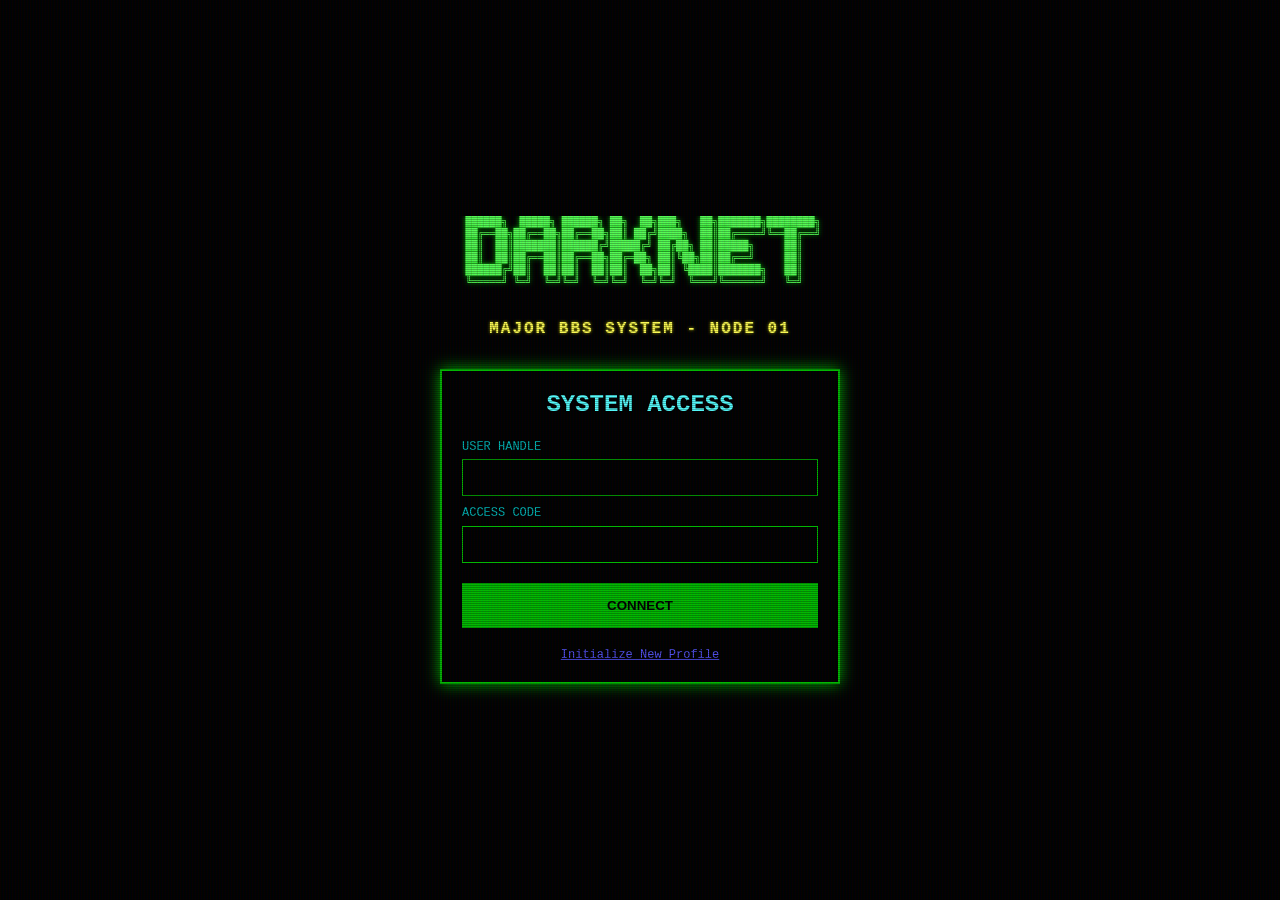
<file: templates/game.html>
<!DOCTYPE html>
<html lang="en">
<head>
    <meta charset="UTF-8">
    <meta name="viewport" content="width=device-width, initial-scale=1.0, maximum-scale=1.0, user-scalable=no">
    <title>Darkness BBS - MajorMUD CyberRPG Terminal</title>
    <script src="https://code.jquery.com/jquery-3.7.1.min.js"></script>
    <style>
        /* MajorMUD / ANSI 16 Color Palette */
        :root {
            --ansi-black: #000000;
            --ansi-red: #bb0000;
            --ansi-green: #00bb00;
            --ansi-yellow: #bbbb00;
            --ansi-blue: #0000bb;
            --ansi-magenta: #bb00bb;
            --ansi-cyan: #00bbbb;
            --ansi-white: #bbbbbb;
            --ansi-bright-black: #555555;
            --ansi-bright-red: #ff5555;
            --ansi-bright-green: #55ff55;
            --ansi-bright-yellow: #ffff55;
            --ansi-bright-blue: #5555ff;
            --ansi-bright-magenta: #ff55ff;
            --ansi-bright-cyan: #55ffff;
            --ansi-bright-white: #ffffff;
        }

        * {
            margin: 0;
            padding: 0;
            box-sizing: border-box;
            -webkit-tap-highlight-color: transparent;
        }
        body {
            background: #000;
            color: var(--ansi-white);
            font-family: 'Consolas', 'Monaco', 'Courier New', monospace;
            font-size: 14px;
            line-height: 1.2;
            height: 100vh;
            width: 100vw;
            overflow: hidden;
            display: flex;
            flex-direction: column;
        }

        /* Scanline Effect */
        body::before {
            content: " ";
            display: block;
            position: absolute;
            top: 0; left: 0; bottom: 0; right: 0;
            background: linear-gradient(rgba(18, 16, 16, 0) 50%, rgba(0, 0, 0, 0.25) 50%), linear-gradient(90deg, rgba(255, 0, 0, 0.06), rgba(0, 255, 0, 0.02), rgba(0, 0, 255, 0.06));
            z-index: 100;
            background-size: 100% 2px, 3px 100%;
            pointer-events: none;
        }

        /* Login Screen */
        #loginScreen {
            display: flex;
            flex-direction: column;
            align-items: center;
            justify-content: center;
            height: 100%;
            padding: 20px;
            text-align: center;
            z-index: 10;
        }
        #asciiArt {
            color: var(--ansi-bright-green);
            font-size: 8px;
            white-space: pre;
            margin-bottom: 20px;
            font-weight: bold;
            overflow-x: auto;
            width: 100%;
            text-shadow: 0 0 5px var(--ansi-green);
        }
        .subtitle {
            color: var(--ansi-bright-yellow);
            margin-bottom: 30px;
            letter-spacing: 2px;
            font-weight: bold;
            text-shadow: 0 0 3px var(--ansi-yellow);
        }
        .box {
            border: 2px solid var(--ansi-green);
            padding: 20px;
            background: #000;
            width: 100%;
            max-width: 400px;
            box-shadow: 0 0 15px var(--ansi-green);
        }
        .box h2 {
            color: var(--ansi-bright-cyan);
            margin-bottom: 20px;
            text-transform: uppercase;
        }
        .box label {
            display: block;
            color: var(--ansi-cyan);
            text-align: left;
            margin: 10px 0 5px;
            font-size: 12px;
        }
        .box input, .box select {
            width: 100%;
            background: #000;
            border: 1px solid var(--ansi-green);
            color: var(--ansi-bright-green);
            padding: 10px;
            font-family: inherit;
            outline: none;
        }
        .box button {
            width: 100%;
            margin-top: 20px;
            background: var(--ansi-green);
            color: #000;
            border: none;
            padding: 15px;
            font-weight: bold;
            cursor: pointer;
            text-transform: uppercase;
        }
        .box button:active {
            background: var(--ansi-bright-green);
        }
        .toggle-link {
            margin-top: 20px;
            color: var(--ansi-bright-blue);
            cursor: pointer;
            text-decoration: underline;
            font-size: 12px;
        }

        /* Game Screen */
        #gameScreen {
            display: none;
            flex-direction: column;
            height: 100%;
            width: 100%;
            z-index: 10;
        }
        #headerBar {
            background: var(--ansi-bright-black);
            color: #000;
            padding: 2px 10px;
            display: flex;
            justify-content: space-between;
            font-weight: bold;
            font-size: 12px;
        }
        #chatOutput {
            flex: 1;
            overflow-y: scroll;
            padding: 10px;
            white-space: pre-wrap;
            word-wrap: break-word;
            scroll-behavior: smooth;
        }
        #inputArea {
            border-top: 1px solid var(--ansi-bright-black);
            background: #000;
            padding: 10px;
            display: flex;
            align-items: center;
        }
        .prompt {
            color: var(--ansi-bright-green);
            font-weight: bold;
            white-space: nowrap;
            margin-right: 5px;
        }
        #commandInput {
            flex: 1;
            background: transparent;
            border: none;
            color: var(--ansi-bright-white);
            font-family: inherit;
            font-size: 16px;
            outline: none;
            width: 100%;
        }

        /* Status colors */
        .msg-room-name { color: var(--ansi-bright-cyan); font-weight: bold; text-shadow: 0 0 2px var(--ansi-cyan); }
        .msg-room-desc { color: var(--ansi-white); }
        .msg-exits { color: var(--ansi-cyan); }
        .msg-npc { color: var(--ansi-bright-red); }
        .msg-player { color: var(--ansi-bright-green); }
        .msg-system { color: var(--ansi-bright-yellow); }
        .msg-combat-hit { color: var(--ansi-bright-red); font-weight: bold; }
        .msg-combat-crit { color: var(--ansi-bright-blue); font-weight: bold; }
        .msg-grid { color: var(--ansi-bright-yellow); }
        .msg-gain { color: var(--ansi-bright-yellow); }

        @media (min-width: 768px) {
            body { font-size: 16px; }
            #asciiArt { font-size: 10px; }
        }
    </style>
</head>
<body>

    <div id="loginScreen">
        <pre id="asciiArt">
 ██████╗  █████╗ ██████╗ ██╗  ██╗███╗   ██╗███████╗████████╗
 ██╔══██╗██╔══██╗██╔══██╗██║ ██╔╝████╗  ██║██╔════╝╚══██╔══╝
 ██║  ██║███████║██████╔╝█████╔╝ ██╔██╗ ██║█████╗     ██║   
 ██║  ██║██╔══██║██╔══██╗██╔═██╗ ██║╚██╗██║██╔══╝     ██║   
 ██████╔╝██║  ██║██║  ██║██║  ██╗██║ ╚████║███████╗   ██║   
 ╚═════╝ ╚═╝  ╚═╝╚═╝  ╚═╝╚═╝  ╚═╝╚═╝  ╚═══╝╚══════╝   ╚═╝   
        </pre>
        <div class="subtitle">MAJOR BBS SYSTEM - NODE 01</div>
        <div class="box">
            <h2 id="formTitle">System Access</h2>
            <div id="loginFields">
                <label>USER HANDLE</label>
                <input type="text" id="charName" autocomplete="off" spellcheck="false">
                <label>ACCESS CODE</label>
                <input type="password" id="charPassword">
            </div>
            <div id="extraFields" style="display:none;">
                <label>AUGMENTATION PATH (RACE)</label>
                <select id="charRace">
                    <option value="Human">Human</option>
                    <option value="Cyborg">Cyborg</option>
                    <option value="Bio-hacked">Bio-hacked</option>
                    <option value="Android">Android</option>
                    <option value="Mutant">Mutant</option>
                    <option value="Void-Walker">Void-Walker</option>
                    <option value="Synth-Soul">Synth-Soul</option>
                    <option value="Elf">Elf</option>
                    <option value="Goblin">Goblin</option>
					<option value="Orc">Orc</option>
                </select>
                <label>OPERATIONAL CLASS</label>
                <select id="charClass">
                    <option value="Street Samurai">Street Samurai</option>
                    <option value="Netrunner">Netrunner</option>
                    <option value="Techie">Techie</option>
                    <option value="Medie">Medie</option>
                    <option value="Fixer">Fixer</option>
                    <option value="Thief">Thief</option>
                    <option value="Heavy">Heavy</option>
                    <option value="Psycher">Psycher</option>
                    <option value="Warlock">Warlock</option>
                    <option value="Priest">Priest</option>
                    <option value="Trickster">Trickster</option>
                    <option value="Jade Dragon">Jade Dragon</option>
                </select>
            </div>
            <button id="actionButton" onclick="doLogin()">Connect</button>
            <div class="toggle-link" id="toggleForm" onclick="toggleLoginRegister()">Initialize New Profile</div>
        </div>
    </div>

    <div id="gameScreen">
        <div id="headerBar">
            <span>DARKNESS BBS v1.0 [STABLE]</span>
            <span id="locDisplay">CONNECTING...</span>
        </div>
        <div id="chatOutput"></div>
        <div id="inputArea">
            <span id="playerPrompt" class="prompt">[100/100] HP ></span>
            <input type="text" id="commandInput" autocomplete="off" spellcheck="false" autofocus>
        </div>
    </div>

    <script>
        var isRegistering = false;

        function toggleLoginRegister() {
            isRegistering = !isRegistering;
            $('#extraFields').toggle(isRegistering);
            $('#formTitle').text(isRegistering ? 'User Initialization' : 'System Access');
            $('#actionButton').text(isRegistering ? 'Initialize' : 'Connect');
            $('#toggleForm').text(isRegistering ? 'Return to Login' : 'Initialize New Profile');
        }

        function doLogin() {
            var name = $('#charName').val().trim();
            var password = $('#charPassword').val().trim();
            if (!name || !password) return;

            if (isRegistering) {
                var race = $('#charRace').val();
                var charClass = $('#charClass').val();
                $.post('/register/', { name: name, password: password, race: race, gameClass: charClass }, function(res) {
                    appendMessage('<span class="msg-system">' + res.message + '</span>');
                    toggleLoginRegister();
                }).fail(function(res) { 
                    alert(res.responseJSON.message); 
                });
            } else {
                $.post('/login/', { name: name, password: password }, function(res) {
                    if (res.success) {
                        $('#loginScreen').hide();
                        $('#gameScreen').css('display', 'flex');
                        $('#commandInput').focus();
                        appendMessage('<span class="msg-system">LINK ESTABLISHED. WELCOME TO DARKNESS.</span>');
                        sendCommand('look');
                    } else alert(res.message);
                });
            }
        }

        function sendCommand(cmdText) {
            if (!cmdText) return;
            var parts = cmdText.split(' ');
            var cmd = parts[0];

            $.ajax({
                url: '/command/',
                method: 'POST',
                contentType: 'application/json',
                data: JSON.stringify({ command: cmdText }),
                headers: { 'X-CSRFToken': getCookie('csrftoken') },
                success: function(res) {
                    if (res.action === 'open_guide') {
                        window.open('/guide/');
                        appendMessage(res.output);
                    } else {
                        if (cmd !== 'look' && cmd !== 'l') {
                            appendMessage('\n<span style="color:var(--ansi-bright-white)">' + cmdText + '</span>');
                        }
                        appendMessage(res.output);
                    }
                    updatePrompt(res.status);
                }
            });
        }

        function appendMessage(text) {
            var chat = $('#chatOutput');
            var formatted = formatOutput(text);
            chat.append('<div>' + formatted + '</div>');
            chat.scrollTop(chat[0].scrollHeight);
        }

        function formatOutput(text) {
            // ANSI-style highlighting
            text = text.replace(/\[Location\] (.*)/g, '<span class="msg-room-name">$1</span>');
            text = text.replace(/\[Exits: (.*)\]/g, '<span class="msg-exits">[Exits: $1]</span>');
            text = text.replace(/\[Entity\] (.*) is here\./g, '<span class="msg-npc">$1 is here.</span>');
            text = text.replace(/\[User\] (.*) is here\./g, '<span class="msg-player">$1 is here.</span>');
            // Combat text: CRIT in blue, regular hits in red
            text = text.replace(/\[CRIT\] (.*)/g, '<span class="msg-combat-crit">[CRIT] $1</span>');
            text = text.replace(/^(You hit .+ for \d+ damage.+)$/gm, '<span class="msg-combat-hit">$1</span>');
            text = text.replace(/^(.+ hits you for \d+ damage.*)$/gm, '<span class="msg-combat-hit">$1</span>');
            text = text.replace(/Gained (.*) exp and (.*) credits\./g, '<span class="msg-gain">Gained $1 exp and $2 credits.</span>');
            // Grid messages in bright yellow
            text = text.replace(/\[GRID\] (.*)/g, '<span class="msg-grid">[GRID] $1</span>');
            
            // Extract location for header
            var locMatch = text.match(/<span class="msg-room-name">(.*)<\/span>/);
            if (locMatch) $('#locDisplay').text(locMatch[1].toUpperCase());

            return text.replace(/\n/g, '<br>');
        }

        function updatePrompt(statusStr) {
            // Format: HP:100/100|MA:20/20|LV:1|CR:25|BSY:0
            var parts = statusStr.split('|');
            var hp = "", ma = "";
            parts.forEach(function(p) {
                var kv = p.split(':');
                if (kv[0] === 'HP') hp = kv[1];
                if (kv[0] === 'MA') ma = kv[1];
            });
            $('#playerPrompt').text('[' + hp + '] HP [' + ma + '] MA >');
        }

        function getCookie(name) {
            let cookieValue = null;
            if (document.cookie && document.cookie !== '') {
                const cookies = document.cookie.split(';');
                for (let i = 0; i < cookies.length; i++) {
                    const cookie = cookies[i].trim();
                    if (cookie.substring(0, name.length + 1) === (name + '=')) {
                        cookieValue = decodeURIComponent(cookie.substring(name.length + 1));
                        break;
                    }
                }
            }
            return cookieValue;
        }

        $('#commandInput').on('keydown', function(e) {
            if (e.key === 'Enter') {
                var val = $(this).val().trim();
                if (val) sendCommand(val);
                $(this).val('');
            }
        });

        // Focus input on click anywhere in game screen
        $('#gameScreen').on('click', function() {
            $('#commandInput').focus();
        });
    </script>
</body>
</html>
</file>
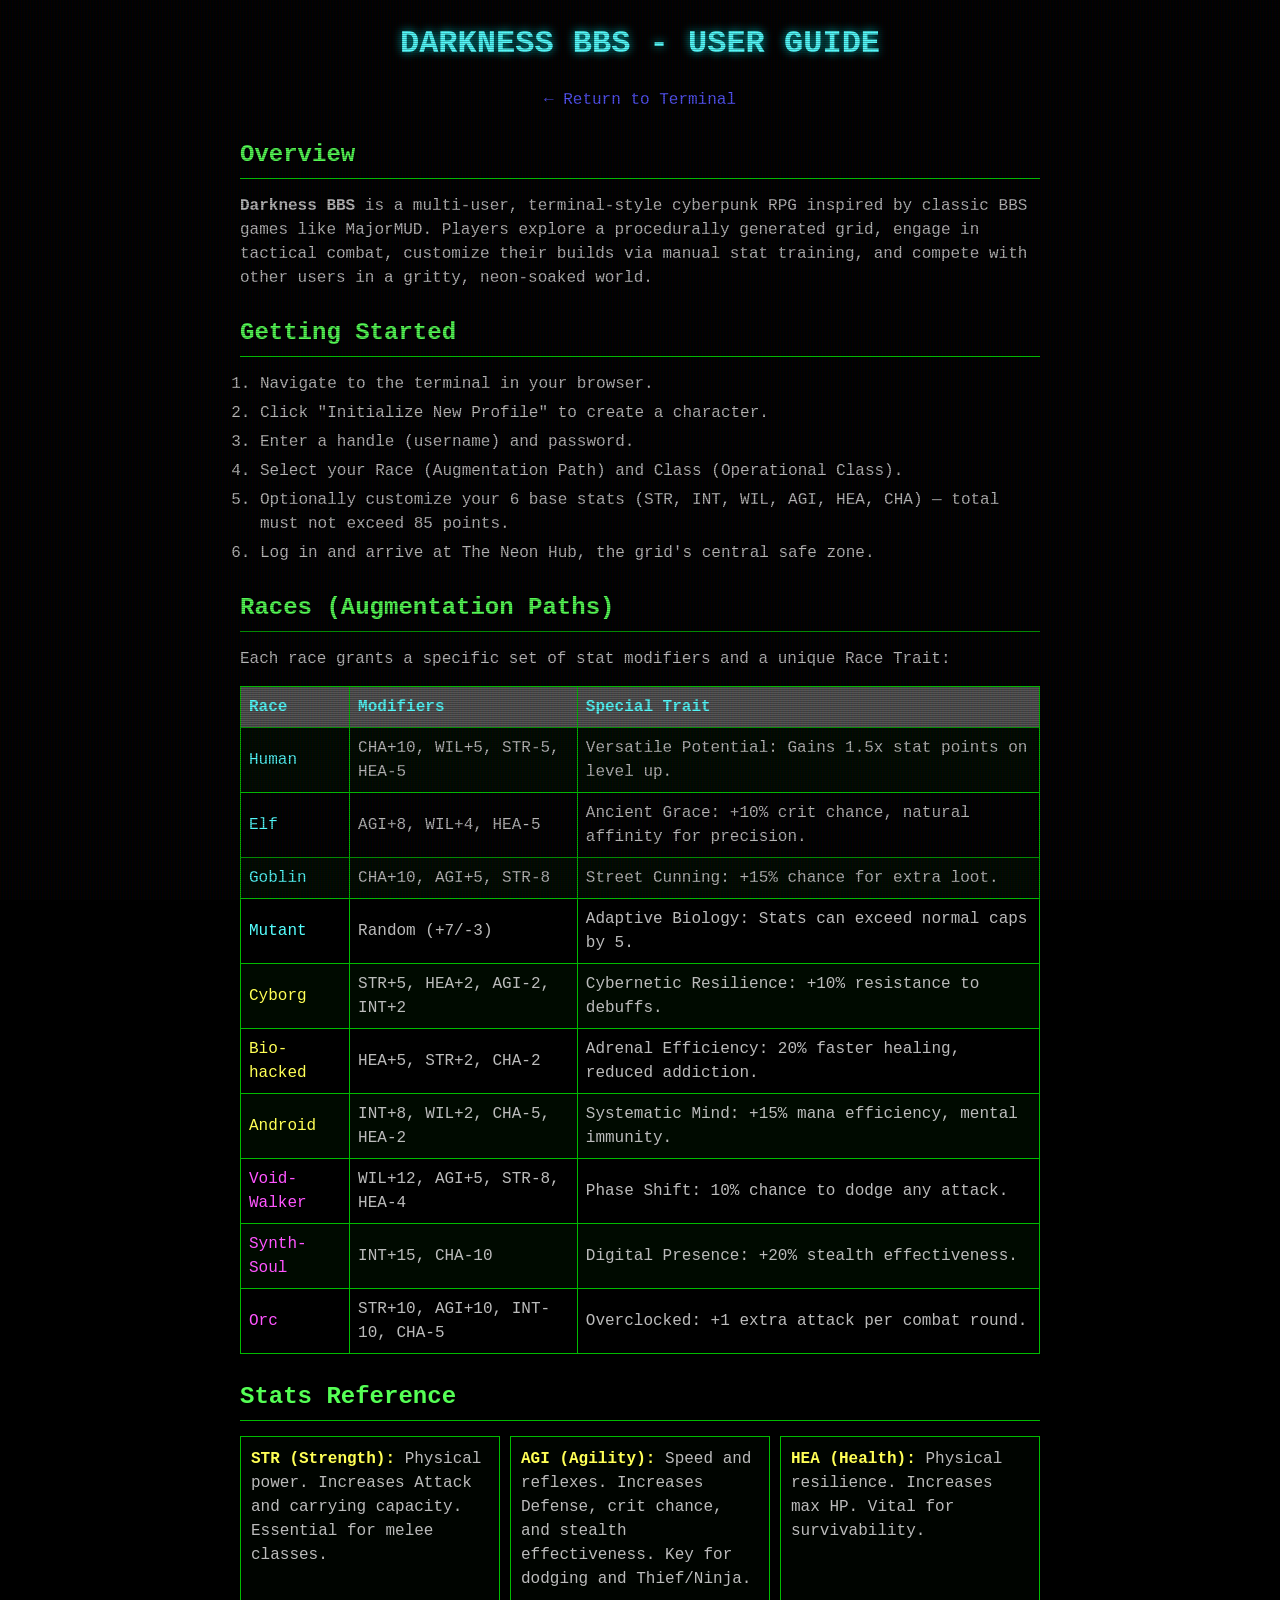
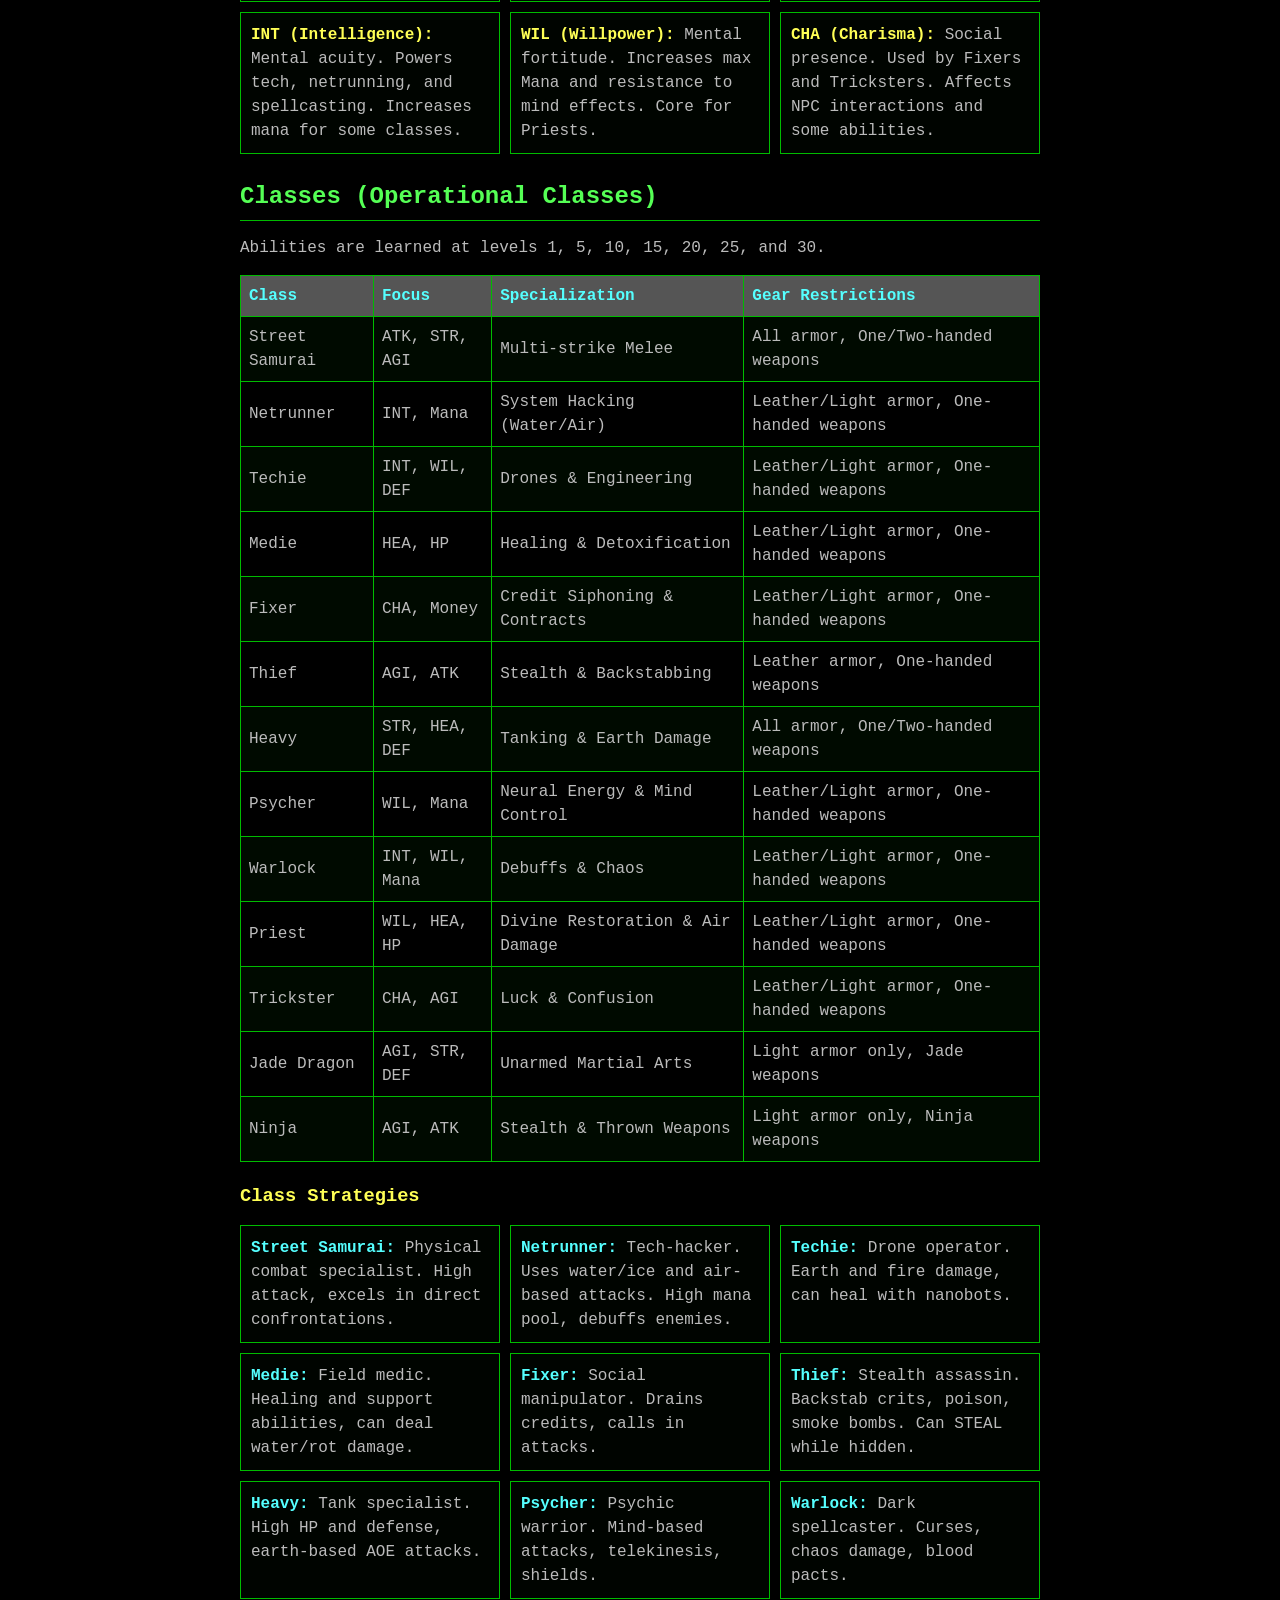
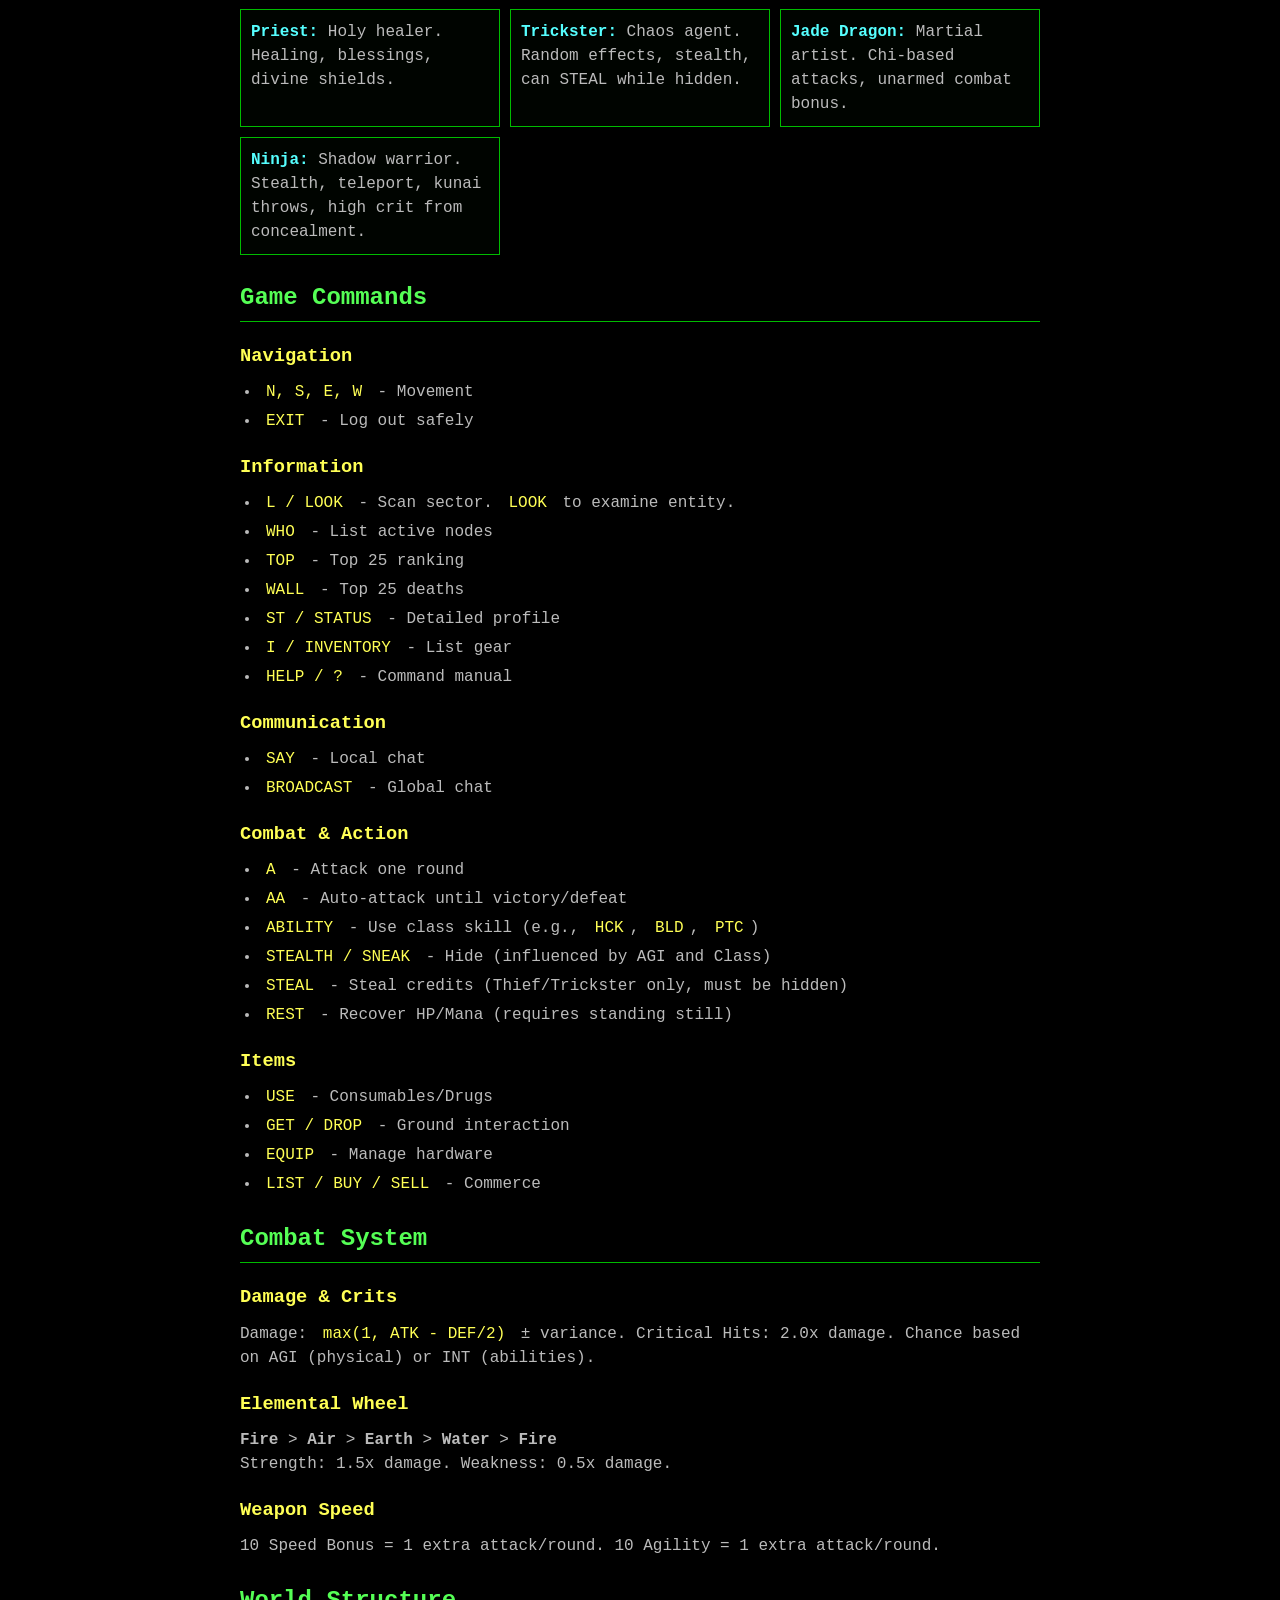
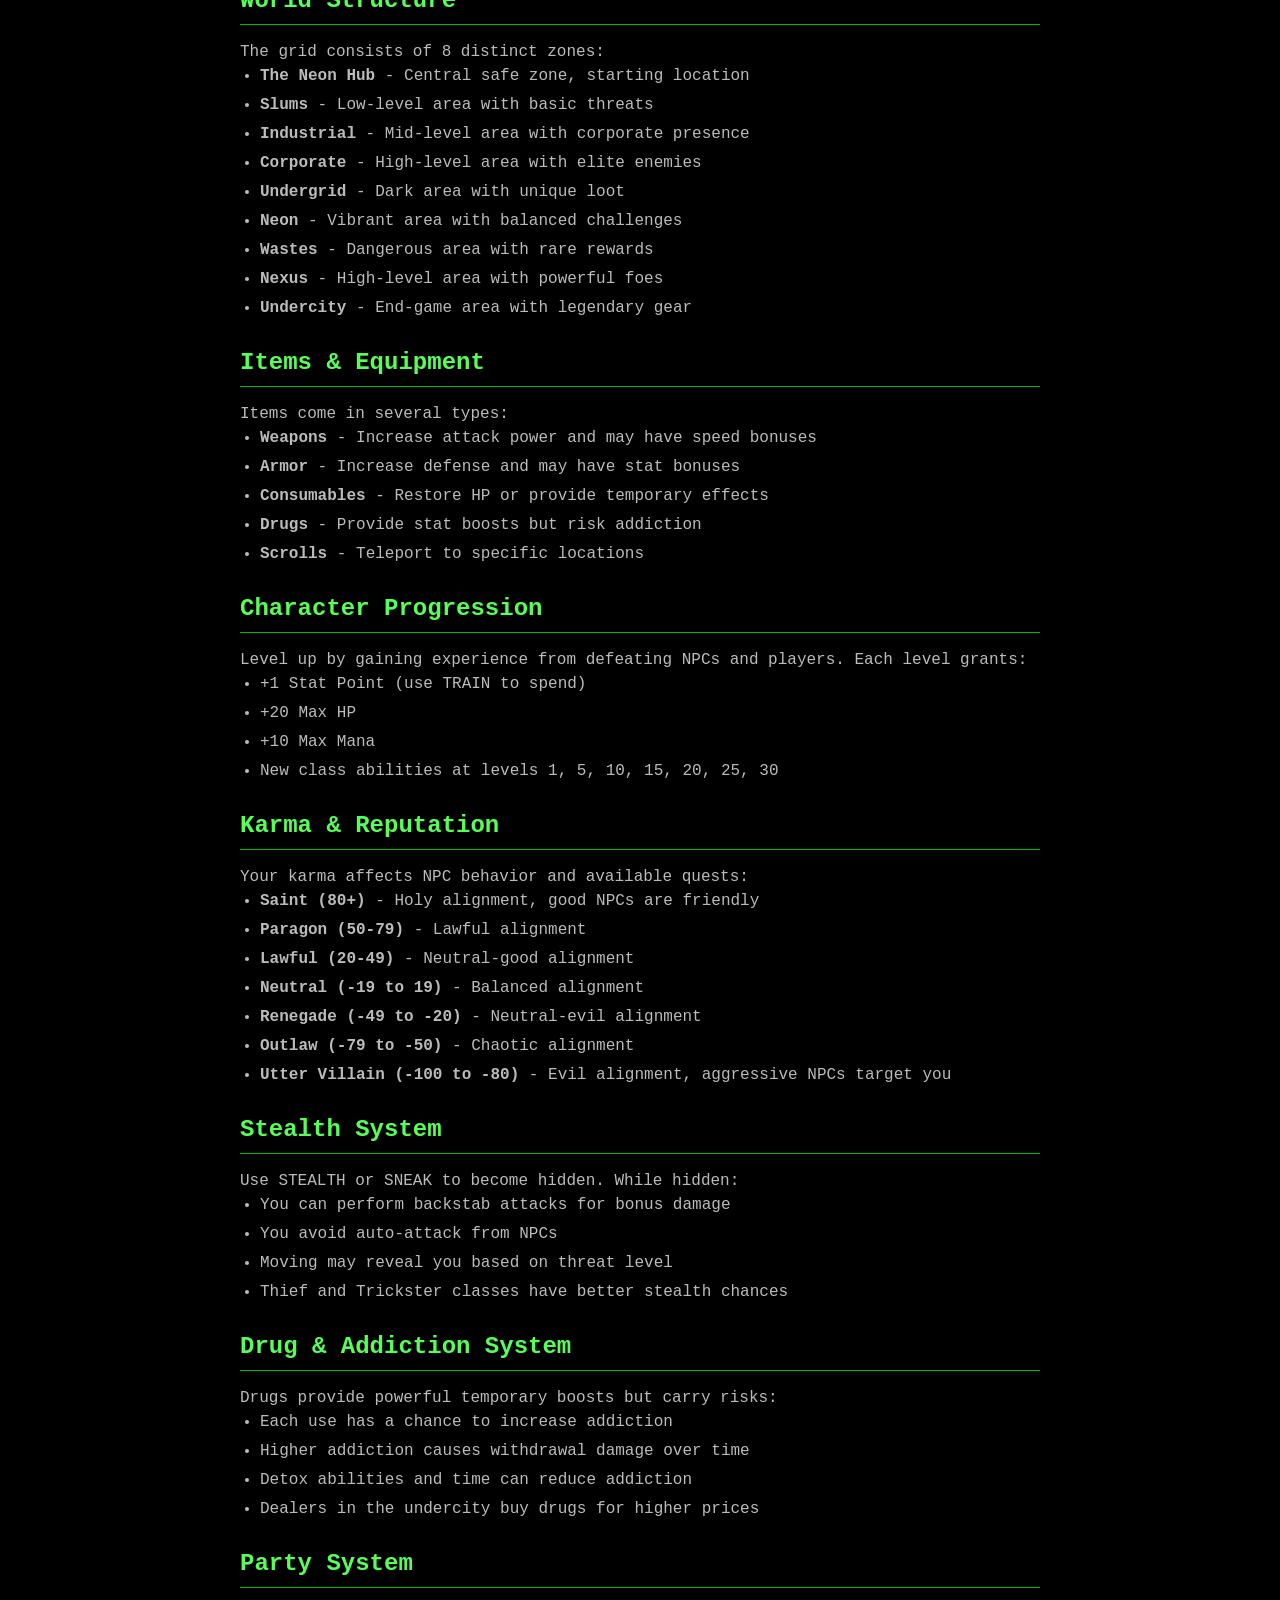
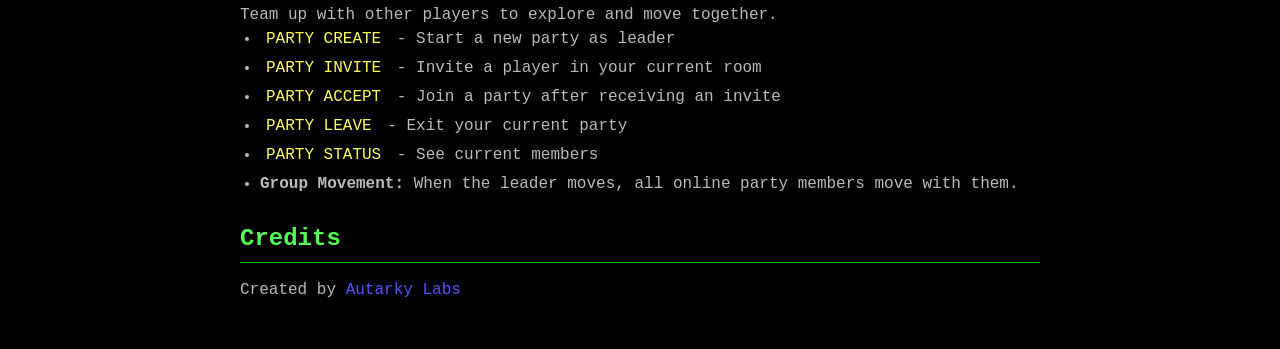
<file: templates/user_guide.html>
<!DOCTYPE html>
<html lang="en">
<head>
    <meta charset="UTF-8">
    <meta name="viewport" content="width=device-width, initial-scale=1.0, maximum-scale=1.0, user-scalable=no">
    <title>Darkness BBS - User Guide</title>
    <link rel="icon" href="data:,">
    <style>
        :root {
            --ansi-black: #000000;
            --ansi-red: #bb0000;
            --ansi-green: #00bb00;
            --ansi-yellow: #bbbb00;
            --ansi-blue: #0000bb;
            --ansi-magenta: #bb00bb;
            --ansi-cyan: #00bbbb;
            --ansi-white: #bbbbbb;
            --ansi-bright-black: #555555;
            --ansi-bright-red: #ff5555;
            --ansi-bright-green: #55ff55;
            --ansi-bright-yellow: #ffff55;
            --ansi-bright-blue: #5555ff;
            --ansi-bright-magenta: #ff55ff;
            --ansi-bright-cyan: #55ffff;
            --ansi-bright-white: #ffffff;
        }

        * {
            margin: 0;
            padding: 0;
            box-sizing: border-box;
        }

        body {
            background: #000;
            color: var(--ansi-white);
            font-family: 'Consolas', 'Monaco', 'Courier New', monospace;
            font-size: 14px;
            line-height: 1.5;
            min-height: 100vh;
            padding: 20px;
            overflow-x: hidden;
        }

        body::before {
            content: " ";
            display: block;
            position: fixed;
            top: 0; left: 0; bottom: 0; right: 0;
            background: linear-gradient(rgba(18, 16, 16, 0) 50%, rgba(0, 0, 0, 0.25) 50%), linear-gradient(90deg, rgba(255, 0, 0, 0.06), rgba(0, 255, 0, 0.02), rgba(0, 0, 255, 0.06));
            z-index: 100;
            background-size: 100% 2px, 3px 100%;
            pointer-events: none;
        }

        .container {
            max-width: 800px;
            margin: 0 auto;
            position: relative;
            z-index: 10;
        }

        h1 {
            color: var(--ansi-bright-cyan);
            text-align: center;
            margin-bottom: 10px;
            text-shadow: 0 0 10px var(--ansi-cyan);
            font-size: 24px;
        }

        h2 {
            color: var(--ansi-bright-green);
            margin-top: 25px;
            margin-bottom: 15px;
            border-bottom: 1px solid var(--ansi-green);
            padding-bottom: 5px;
        }

        h3 {
            color: var(--ansi-bright-yellow);
            margin-top: 20px;
            margin-bottom: 10px;
        }

        a {
            color: var(--ansi-bright-blue);
            text-decoration: none;
        }

        a:hover {
            text-decoration: underline;
        }

        .back-link {
            display: block;
            text-align: center;
            margin: 20px 0;
            color: var(--ansi-bright-blue);
            cursor: pointer;
        }

        .back-link:hover {
            text-decoration: underline;
        }

        table {
            width: 100%;
            border-collapse: collapse;
            margin: 15px 0;
        }

        th, td {
            border: 1px solid var(--ansi-green);
            padding: 8px;
            text-align: left;
        }

        th {
            background: var(--ansi-bright-black);
            color: var(--ansi-bright-cyan);
        }

        tr:nth-child(even) {
            background: rgba(0, 50, 0, 0.2);
        }

        code {
            color: var(--ansi-bright-yellow);
            background: rgba(0, 0, 0, 0.5);
            padding: 2px 6px;
            border-radius: 3px;
        }

        ul, ol {
            margin-left: 20px;
            margin-bottom: 10px;
        }

        li {
            margin-bottom: 5px;
        }

        .stat-grid {
            display: grid;
            grid-template-columns: repeat(auto-fit, minmax(200px, 1fr));
            gap: 10px;
            margin: 15px 0;
        }

        .stat-card {
            border: 1px solid var(--ansi-green);
            padding: 10px;
            background: rgba(0, 20, 0, 0.2);
        }

        .stat-name {
            color: var(--ansi-bright-yellow);
            font-weight: bold;
        }

        .class-strategies {
            display: grid;
            grid-template-columns: repeat(auto-fit, minmax(250px, 1fr));
            gap: 10px;
            margin: 15px 0;
        }

        .class-card {
            border: 1px solid var(--ansi-green);
            padding: 10px;
            background: rgba(0, 20, 0, 0.2);
        }

        .class-name {
            color: var(--ansi-bright-cyan);
            font-weight: bold;
        }

        pre {
            background: rgba(0, 0, 0, 0.5);
            border: 1px solid var(--ansi-green);
            padding: 15px;
            overflow-x: auto;
            margin: 15px 0;
        }

        @media (min-width: 768px) {
            body { font-size: 16px; }
            h1 { font-size: 32px; }
        }
    </style>
</head>
<body>
    <div class="container">
        <h1>DARKNESS BBS - USER GUIDE</h1>
        
        <a href="/" class="back-link">← Return to Terminal</a>

        <h2>Overview</h2>
        <p><strong>Darkness BBS</strong> is a multi-user, terminal-style cyberpunk RPG inspired by classic BBS games like MajorMUD. Players explore a procedurally generated grid, engage in tactical combat, customize their builds via manual stat training, and compete with other users in a gritty, neon-soaked world.</p>

        <h2>Getting Started</h2>
        <ol>
            <li>Navigate to the terminal in your browser.</li>
            <li>Click "Initialize New Profile" to create a character.</li>
            <li>Enter a handle (username) and password.</li>
            <li>Select your Race (Augmentation Path) and Class (Operational Class).</li>
            <li>Optionally customize your 6 base stats (STR, INT, WIL, AGI, HEA, CHA) — total must not exceed 85 points.</li>
            <li>Log in and arrive at The Neon Hub, the grid's central safe zone.</li>
        </ol>

        <h2>Races (Augmentation Paths)</h2>
        <p>Each race grants a specific set of stat modifiers and a unique Race Trait:</p>
        <table>
            <tr><th>Race</th><th>Modifiers</th><th>Special Trait</th></tr>
            <tr><td><span style="color:var(--ansi-bright-cyan)">Human</span></td><td>CHA+10, WIL+5, STR-5, HEA-5</td><td>Versatile Potential: Gains 1.5x stat points on level up.</td></tr>
            <tr><td><span style="color:var(--ansi-bright-cyan)">Elf</span></td><td>AGI+8, WIL+4, HEA-5</td><td>Ancient Grace: +10% crit chance, natural affinity for precision.</td></tr>
            <tr><td><span style="color:var(--ansi-bright-cyan)">Goblin</span></td><td>CHA+10, AGI+5, STR-8</td><td>Street Cunning: +15% chance for extra loot.</td></tr>
            <tr><td><span style="color:var(--ansi-bright-cyan)">Mutant</span></td><td>Random (+7/-3)</td><td>Adaptive Biology: Stats can exceed normal caps by 5.</td></tr>
            <tr><td><span style="color:var(--ansi-bright-yellow)">Cyborg</span></td><td>STR+5, HEA+2, AGI-2, INT+2</td><td>Cybernetic Resilience: +10% resistance to debuffs.</td></tr>
            <tr><td><span style="color:var(--ansi-bright-yellow)">Bio-hacked</span></td><td>HEA+5, STR+2, CHA-2</td><td>Adrenal Efficiency: 20% faster healing, reduced addiction.</td></tr>
            <tr><td><span style="color:var(--ansi-bright-yellow)">Android</span></td><td>INT+8, WIL+2, CHA-5, HEA-2</td><td>Systematic Mind: +15% mana efficiency, mental immunity.</td></tr>
            <tr><td><span style="color:var(--ansi-bright-magenta)">Void-Walker</span></td><td>WIL+12, AGI+5, STR-8, HEA-4</td><td>Phase Shift: 10% chance to dodge any attack.</td></tr>
            <tr><td><span style="color:var(--ansi-bright-magenta)">Synth-Soul</span></td><td>INT+15, CHA-10</td><td>Digital Presence: +20% stealth effectiveness.</td></tr>
            <tr><td><span style="color:var(--ansi-bright-magenta)">Orc</span></td><td>STR+10, AGI+10, INT-10, CHA-5</td><td>Overclocked: +1 extra attack per combat round.</td></tr>
        </table>

        <h2>Stats Reference</h2>
        <div class="stat-grid">
            <div class="stat-card"><span class="stat-name">STR (Strength):</span> Physical power. Increases Attack and carrying capacity. Essential for melee classes.</div>
            <div class="stat-card"><span class="stat-name">AGI (Agility):</span> Speed and reflexes. Increases Defense, crit chance, and stealth effectiveness. Key for dodging and Thief/Ninja.</div>
            <div class="stat-card"><span class="stat-name">HEA (Health):</span> Physical resilience. Increases max HP. Vital for survivability.</div>
            <div class="stat-card"><span class="stat-name">INT (Intelligence):</span> Mental acuity. Powers tech, netrunning, and spellcasting. Increases mana for some classes.</div>
            <div class="stat-card"><span class="stat-name">WIL (Willpower):</span> Mental fortitude. Increases max Mana and resistance to mind effects. Core for Priests.</div>
            <div class="stat-card"><span class="stat-name">CHA (Charisma):</span> Social presence. Used by Fixers and Tricksters. Affects NPC interactions and some abilities.</div>
        </div>

        <h2>Classes (Operational Classes)</h2>
        <p>Abilities are learned at levels 1, 5, 10, 15, 20, 25, and 30.</p>
        <table>
            <tr><th>Class</th><th>Focus</th><th>Specialization</th><th>Gear Restrictions</th></tr>
            <tr><td>Street Samurai</td><td>ATK, STR, AGI</td><td>Multi-strike Melee</td><td>All armor, One/Two-handed weapons</td></tr>
            <tr><td>Netrunner</td><td>INT, Mana</td><td>System Hacking (Water/Air)</td><td>Leather/Light armor, One-handed weapons</td></tr>
            <tr><td>Techie</td><td>INT, WIL, DEF</td><td>Drones & Engineering</td><td>Leather/Light armor, One-handed weapons</td></tr>
            <tr><td>Medie</td><td>HEA, HP</td><td>Healing & Detoxification</td><td>Leather/Light armor, One-handed weapons</td></tr>
            <tr><td>Fixer</td><td>CHA, Money</td><td>Credit Siphoning & Contracts</td><td>Leather/Light armor, One-handed weapons</td></tr>
            <tr><td>Thief</td><td>AGI, ATK</td><td>Stealth & Backstabbing</td><td>Leather armor, One-handed weapons</td></tr>
            <tr><td>Heavy</td><td>STR, HEA, DEF</td><td>Tanking & Earth Damage</td><td>All armor, One/Two-handed weapons</td></tr>
            <tr><td>Psycher</td><td>WIL, Mana</td><td>Neural Energy & Mind Control</td><td>Leather/Light armor, One-handed weapons</td></tr>
            <tr><td>Warlock</td><td>INT, WIL, Mana</td><td>Debuffs & Chaos</td><td>Leather/Light armor, One-handed weapons</td></tr>
            <tr><td>Priest</td><td>WIL, HEA, HP</td><td>Divine Restoration & Air Damage</td><td>Leather/Light armor, One-handed weapons</td></tr>
            <tr><td>Trickster</td><td>CHA, AGI</td><td>Luck & Confusion</td><td>Leather/Light armor, One-handed weapons</td></tr>
            <tr><td>Jade Dragon</td><td>AGI, STR, DEF</td><td>Unarmed Martial Arts</td><td>Light armor only, Jade weapons</td></tr>
            <tr><td>Ninja</td><td>AGI, ATK</td><td>Stealth & Thrown Weapons</td><td>Light armor only, Ninja weapons</td></tr>
        </table>

        <h3>Class Strategies</h3>
        <div class="class-strategies">
            <div class="class-card"><span class="class-name">Street Samurai:</span> Physical combat specialist. High attack, excels in direct confrontations.</div>
            <div class="class-card"><span class="class-name">Netrunner:</span> Tech-hacker. Uses water/ice and air-based attacks. High mana pool, debuffs enemies.</div>
            <div class="class-card"><span class="class-name">Techie:</span> Drone operator. Earth and fire damage, can heal with nanobots.</div>
            <div class="class-card"><span class="class-name">Medie:</span> Field medic. Healing and support abilities, can deal water/rot damage.</div>
            <div class="class-card"><span class="class-name">Fixer:</span> Social manipulator. Drains credits, calls in attacks.</div>
            <div class="class-card"><span class="class-name">Thief:</span> Stealth assassin. Backstab crits, poison, smoke bombs. Can STEAL while hidden.</div>
            <div class="class-card"><span class="class-name">Heavy:</span> Tank specialist. High HP and defense, earth-based AOE attacks.</div>
            <div class="class-card"><span class="class-name">Psycher:</span> Psychic warrior. Mind-based attacks, telekinesis, shields.</div>
            <div class="class-card"><span class="class-name">Warlock:</span> Dark spellcaster. Curses, chaos damage, blood pacts.</div>
            <div class="class-card"><span class="class-name">Priest:</span> Holy healer. Healing, blessings, divine shields.</div>
            <div class="class-card"><span class="class-name">Trickster:</span> Chaos agent. Random effects, stealth, can STEAL while hidden.</div>
            <div class="class-card"><span class="class-name">Jade Dragon:</span> Martial artist. Chi-based attacks, unarmed combat bonus.</div>
            <div class="class-card"><span class="class-name">Ninja:</span> Shadow warrior. Stealth, teleport, kunai throws, high crit from concealment.</div>
        </div>

        <h2>Game Commands</h2>
        <h3>Navigation</h3>
        <ul>
            <li><code>N, S, E, W</code> - Movement</li>
            <li><code>EXIT</code> - Log out safely</li>
        </ul>

        <h3>Information</h3>
        <ul>
            <li><code>L / LOOK</code> - Scan sector. <code>LOOK </code> to examine entity.</li>
            <li><code>WHO</code> - List active nodes</li>
            <li><code>TOP</code> - Top 25 ranking</li>
            <li><code>WALL</code> - Top 25 deaths</li>
            <li><code>ST / STATUS</code> - Detailed profile</li>
            <li><code>I / INVENTORY</code> - List gear</li>
            <li><code>HELP / ?</code> - Command manual</li>
        </ul>

        <h3>Communication</h3>
        <ul>
            <li><code><msg>SAY </msg></code> - Local chat</li>
            <li><code><msg>BROADCAST </msg></code> - Global chat</li>
        </ul>

        <h3>Combat & Action</h3>
        <ul>
            <li><code><target>A </target></code> - Attack one round</li>
            <li><code><target>AA </target></code> - Auto-attack until victory/defeat</li>
            <li><code><target>ABILITY </target></code> - Use class skill (e.g., <code>HCK</code>, <code>BLD</code>, <code>PTC</code>)</li>
            <li><code><target>STEALTH / SNEAK</target></code> - Hide (influenced by AGI and Class)</li>
            <li><code><target>STEAL </target></code> - Steal credits (Thief/Trickster only, must be hidden)</li>
            <li><code><target>REST</target></code> - Recover HP/Mana (requires standing still)</li>
        </ul>

        <h3>Items</h3>
        <ul>
            <li><code><item>USE </item></code> - Consumables/Drugs</li>
            <li><code><item>GET / DROP </item></code> - Ground interaction</li>
            <li><code><item>EQUIP </item></code> - Manage hardware</li>
            <li><code><item>LIST / BUY / SELL</item></code> - Commerce</li>
        </ul>

        <h2>Combat System</h2>
        <h3>Damage & Crits</h3>
        <p>Damage: <code>max(1, ATK - DEF/2)</code> ± variance. Critical Hits: 2.0x damage. Chance based on AGI (physical) or INT (abilities).</p>

        <h3>Elemental Wheel</h3>
        <p><strong>Fire</strong> > <strong>Air</strong> > <strong>Earth</strong> > <strong>Water</strong> > <strong>Fire</strong></p>
        <p>Strength: 1.5x damage. Weakness: 0.5x damage.</p>

        <h3>Weapon Speed</h3>
        <p>10 Speed Bonus = 1 extra attack/round. 10 Agility = 1 extra attack/round.</p>

        <h2>World Structure</h2>
        <p>The grid consists of 8 distinct zones:</p>
        <ul>
            <li><strong>The Neon Hub</strong> - Central safe zone, starting location</li>
            <li><strong>Slums</strong> - Low-level area with basic threats</li>
            <li><strong>Industrial</strong> - Mid-level area with corporate presence</li>
            <li><strong>Corporate</strong> - High-level area with elite enemies</li>
            <li><strong>Undergrid</strong> - Dark area with unique loot</li>
            <li><strong>Neon</strong> - Vibrant area with balanced challenges</li>
            <li><strong>Wastes</strong> - Dangerous area with rare rewards</li>
            <li><strong>Nexus</strong> - High-level area with powerful foes</li>
            <li><strong>Undercity</strong> - End-game area with legendary gear</li>
        </ul>

        <h2>Items & Equipment</h2>
        <p>Items come in several types:</p>
        <ul>
            <li><strong>Weapons</strong> - Increase attack power and may have speed bonuses</li>
            <li><strong>Armor</strong> - Increase defense and may have stat bonuses</li>
            <li><strong>Consumables</strong> - Restore HP or provide temporary effects</li>
            <li><strong>Drugs</strong> - Provide stat boosts but risk addiction</li>
            <li><strong>Scrolls</strong> - Teleport to specific locations</li>
        </ul>

        <h2>Character Progression</h2>
        <p>Level up by gaining experience from defeating NPCs and players. Each level grants:</p>
        <ul>
            <li>+1 Stat Point (use TRAIN to spend)</li>
            <li>+20 Max HP</li>
            <li>+10 Max Mana</li>
            <li>New class abilities at levels 1, 5, 10, 15, 20, 25, 30</li>
        </ul>

        <h2>Karma & Reputation</h2>
        <p>Your karma affects NPC behavior and available quests:</p>
        <ul>
            <li><strong>Saint (80+)</strong> - Holy alignment, good NPCs are friendly</li>
            <li><strong>Paragon (50-79)</strong> - Lawful alignment</li>
            <li><strong>Lawful (20-49)</strong> - Neutral-good alignment</li>
            <li><strong>Neutral (-19 to 19)</strong> - Balanced alignment</li>
            <li><strong>Renegade (-49 to -20)</strong> - Neutral-evil alignment</li>
            <li><strong>Outlaw (-79 to -50)</strong> - Chaotic alignment</li>
            <li><strong>Utter Villain (-100 to -80)</strong> - Evil alignment, aggressive NPCs target you</li>
        </ul>

        <h2>Stealth System</h2>
        <p>Use STEALTH or SNEAK to become hidden. While hidden:</p>
        <ul>
            <li>You can perform backstab attacks for bonus damage</li>
            <li>You avoid auto-attack from NPCs</li>
            <li>Moving may reveal you based on threat level</li>
            <li>Thief and Trickster classes have better stealth chances</li>
        </ul>

        <h2>Drug & Addiction System</h2>
        <p>Drugs provide powerful temporary boosts but carry risks:</p>
        <ul>
            <li>Each use has a chance to increase addiction</li>
            <li>Higher addiction causes withdrawal damage over time</li>
            <li>Detox abilities and time can reduce addiction</li>
            <li>Dealers in the undercity buy drugs for higher prices</li>
        </ul>

        <h2>Party System</h2>
        <p>Team up with other players to explore and move together.</p>
        <ul>
            <li><code>PARTY CREATE</code> - Start a new party as leader</li>
            <li><code>PARTY INVITE</code> - Invite a player in your current room</li>
            <li><code>PARTY ACCEPT</code> - Join a party after receiving an invite</li>
            <li><code>PARTY LEAVE</code> - Exit your current party</li>
            <li><code>PARTY STATUS</code> - See current members</li>
            <li><strong>Group Movement:</strong> When the leader moves, all online party members move with them.</li>
        </ul>

        <h2>Credits</h2>
        <p>Created by <a href="https://autarkylabs.pythonanywhere.com/" target="_blank">Autarky Labs</a></p>
    </div>
</body>
</html>
</file>
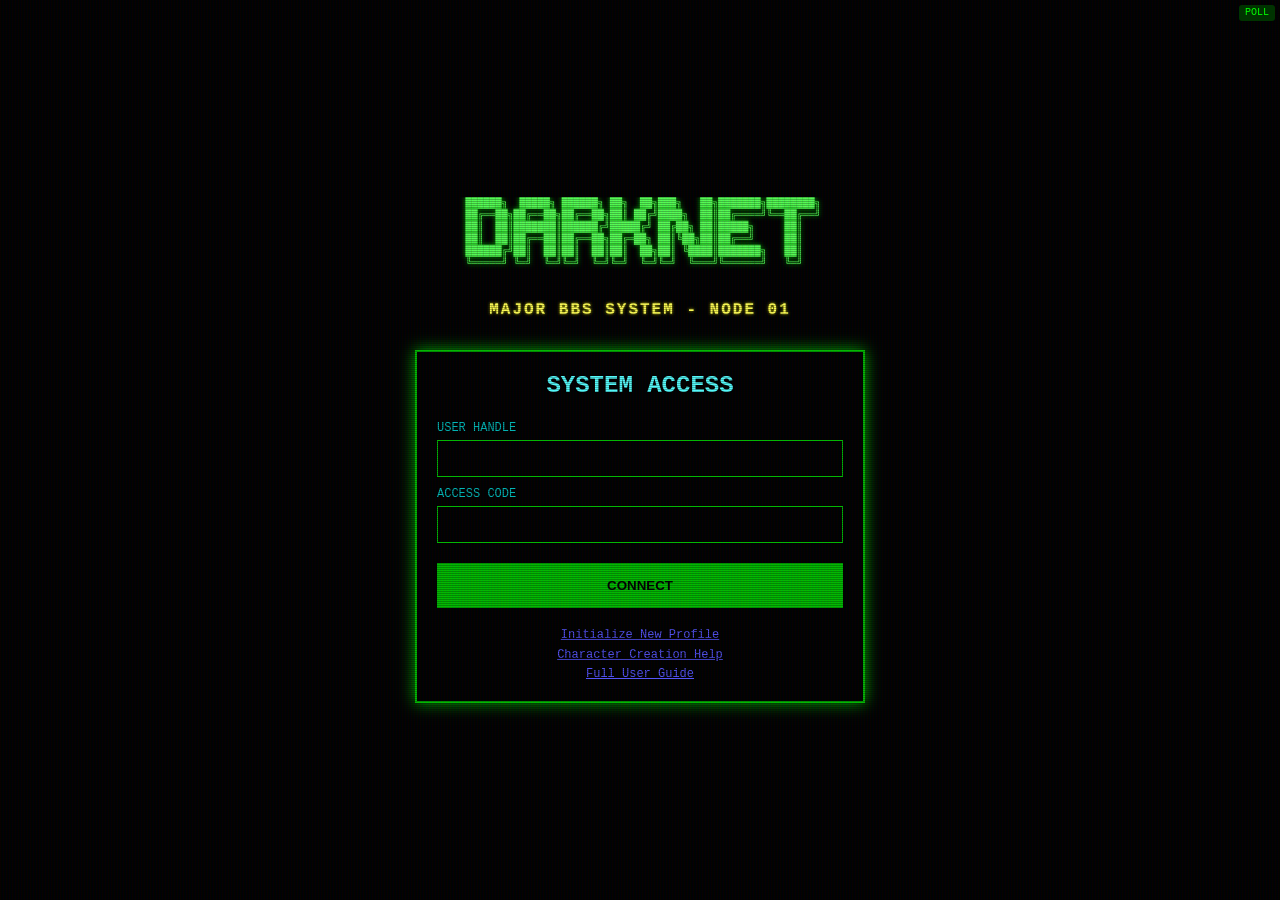
<file: game/templates/game/game.html>
<!DOCTYPE html>
<html lang="en">
<head>
    <meta charset="UTF-8">
    <meta name="viewport" content="width=device-width, initial-scale=1.0, maximum-scale=1.0, user-scalable=no">
    <title>Darknesses BBS - MajorMUD CyberRPG Terminal</title>
    <link rel="icon" href="data:,">
    <script src="https://code.jquery.com/jquery-3.7.1.min.js"></script>
    <style>
        /* MajorMUD / ANSI 16 Color Palette */
        :root {
            --ansi-black: #000000;
            --ansi-red: #bb0000;
            --ansi-green: #00bb00;
            --ansi-yellow: #bbbb00;
            --ansi-blue: #0000bb;
            --ansi-magenta: #bb00bb;
            --ansi-cyan: #00bbbb;
            --ansi-white: #bbbbbb;
            --ansi-bright-black: #555555;
            --ansi-bright-red: #ff5555;
            --ansi-bright-green: #55ff55;
            --ansi-bright-yellow: #ffff55;
            --ansi-bright-blue: #5555ff;
            --ansi-bright-magenta: #ff55ff;
            --ansi-bright-cyan: #55ffff;
            --ansi-bright-white: #ffffff;
        }

        * {
            margin: 0;
            padding: 0;
            box-sizing: border-box;
            -webkit-tap-highlight-color: transparent;
        }
        body {
            background: #000;
            color: var(--ansi-white);
            font-family: 'Consolas', 'Monaco', 'Courier New', monospace;
            font-size: 14px;
            line-height: 1.2;
            height: 100vh;
            width: 100vw;
            overflow: hidden;
            display: flex;
            flex-direction: column;
        }

        /* Scanline Effect */
        body::before {
            content: " ";
            display: block;
            position: absolute;
            top: 0; left: 0; bottom: 0; right: 0;
            background: linear-gradient(rgba(18, 16, 16, 0) 50%, rgba(0, 0, 0, 0.25) 50%), linear-gradient(90deg, rgba(255, 0, 0, 0.06), rgba(0, 255, 0, 0.02), rgba(0, 0, 255, 0.06));
            z-index: 100;
            background-size: 100% 2px, 3px 100%;
            pointer-events: none;
        }

        /* Login Screen */
        #loginScreen {
            display: flex;
            flex-direction: column;
            align-items: center;
            justify-content: center;
            height: 100%;
            padding: 20px;
            text-align: center;
            z-index: 10;
            overflow-y: auto;
        }
        #asciiArt {
            color: var(--ansi-bright-green);
            font-size: 8px;
            white-space: pre;
            margin-bottom: 20px;
            font-weight: bold;
            overflow-x: auto;
            width: 100%;
            text-shadow: 0 0 5px var(--ansi-green);
        }
        .subtitle {
            color: var(--ansi-bright-yellow);
            margin-bottom: 30px;
            letter-spacing: 2px;
            font-weight: bold;
            text-shadow: 0 0 3px var(--ansi-yellow);
        }
        .box {
            border: 2px solid var(--ansi-green);
            padding: 20px;
            background: #000;
            width: 100%;
            max-width: 450px;
            box-shadow: 0 0 15px var(--ansi-green);
        }
        .box h2 {
            color: var(--ansi-bright-cyan);
            margin-bottom: 20px;
            text-transform: uppercase;
        }
        .box label {
            display: block;
            color: var(--ansi-cyan);
            text-align: left;
            margin: 10px 0 5px;
            font-size: 12px;
        }
        .box input, .box select {
            width: 100%;
            background: #000;
            border: 1px solid var(--ansi-green);
            color: var(--ansi-bright-green);
            padding: 10px;
            font-family: inherit;
            outline: none;
        }
        .box button {
            width: 100%;
            margin-top: 20px;
            background: var(--ansi-green);
            color: #000;
            border: none;
            padding: 15px;
            font-weight: bold;
            cursor: pointer;
            text-transform: uppercase;
        }
        .box button:active {
            background: var(--ansi-bright-green);
        }
        .toggle-link {
            margin-top: 20px;
            color: var(--ansi-bright-blue);
            cursor: pointer;
            text-decoration: underline;
            font-size: 12px;
        }

        /* Stat customization */
        .stat-customizer {
            display: flex;
            flex-wrap: wrap;
            justify-content: space-between;
            margin-top: 10px;
            border-top: 1px solid var(--ansi-green);
            padding-top: 10px;
        }
        .stat-item {
            width: 48%;
            margin-bottom: 10px;
            display: flex;
            align-items: center;
            justify-content: space-between;
        }
        .stat-item label { margin: 0; width: 40px; }
        .stat-controls { display: flex; align-items: center; }
        .stat-btn {
            background: var(--ansi-green);
            color: #000;
            border: none;
            width: 24px;
            height: 24px;
            font-weight: bold;
            cursor: pointer;
        }
        .stat-val { width: 30px; text-align: center; color: var(--ansi-bright-white); }
        .points-remaining { color: var(--ansi-bright-yellow); font-weight: bold; margin-bottom: 10px; display: block; text-align: left; }

        /* Game Screen */
        #gameScreen {
            display: none;
            flex-direction: column;
            height: 100%;
            width: 100%;
            z-index: 10;
        }
        #headerBar {
            background: var(--ansi-bright-black);
            color: #000;
            padding: 2px 10px;
            display: flex;
            justify-content: space-between;
            font-weight: bold;
            font-size: 12px;
        }
        #chatOutput {
            flex: 1;
            overflow-y: scroll;
            padding: 10px;
            white-space: pre-wrap;
            word-wrap: break-word;
            scroll-behavior: smooth;
        }
        #inputArea {
            border-top: 1px solid var(--ansi-bright-black);
            background: #000;
            padding: 10px;
            display: flex;
            align-items: center;
        }
        .prompt {
            color: var(--ansi-bright-green);
            font-weight: bold;
            white-space: nowrap;
            margin-right: 5px;
        }
        #commandInput {
            flex: 1;
            background: transparent;
            border: none;
            color: var(--ansi-bright-white);
            font-family: inherit;
            font-size: 16px;
            outline: none;
            width: 100%;
        }

        /* Status colors */
        .msg-room-name { color: var(--ansi-bright-cyan); font-weight: bold; text-shadow: 0 0 2px var(--ansi-cyan); }
        .msg-room-desc { color: var(--ansi-white); }
        .msg-exits { color: var(--ansi-cyan); }
        .msg-npc { color: var(--ansi-bright-red); }
        .msg-player { color: var(--ansi-bright-green); }
        .msg-system { color: var(--ansi-bright-yellow); }
.msg-combat-hit { color: var(--ansi-bright-red); font-weight: bold; }
.msg-crit { color: var(--ansi-bright-magenta); font-weight: bold; text-shadow: 0 0 5px var(--ansi-magenta); }
.msg-gain { color: var(--ansi-bright-yellow); }
        .msg-scan { color: var(--ansi-bright-magenta); font-weight: bold; }

        #mainArea { display:flex; flex:1; overflow:hidden; }
        #sidePanel {
            width:220px; background:#0a0a0a; border-left:1px solid var(--ansi-bright-black);
            padding:8px; overflow-y:auto; font-size:11px; display:none;
        }
        #sidePanel h3 { color:var(--ansi-bright-cyan); font-size:12px; margin:8px 0 4px; border-bottom:1px solid var(--ansi-bright-black); padding-bottom:2px; }
        .side-npc { color:var(--ansi-bright-red); padding:1px 0; }
        .side-player { color:var(--ansi-bright-green); padding:1px 0; }
        .side-item { color:var(--ansi-bright-yellow); padding:1px 0; }
        .side-status { color:var(--ansi-white); padding:1px 0; }
        #mapCanvas { width:100%; height:140px; background:#050505; border:1px solid var(--ansi-bright-black); margin-top:4px; }
        #pollIndicator { position:fixed; top:5px; right:5px; z-index:200; font-size:10px; padding:2px 6px; border-radius:3px; }
        .poll-on { background:#003300; color:#00ff00; }
        .poll-off { background:#330000; color:#ff0000; }
        .msg-chat { color:var(--ansi-bright-magenta); }
        .msg-levelup { color:var(--ansi-bright-yellow); font-weight:bold; text-shadow:0 0 5px var(--ansi-yellow); }
        @media (min-width: 768px) {
            body { font-size: 16px; }
            #asciiArt { font-size: 10px; }
            #sidePanel { display:block; }
        }
    </style>
</head>
<body>

    <div id="loginScreen">
        <pre id="asciiArt">
 ██████╗  █████╗ ██████╗ ██╗  ██╗███╗   ██╗███████╗████████╗
 ██╔══██╗██╔══██╗██╔══██╗██║ ██╔╝████╗  ██║██╔════╝╚══██╔══╝
 ██║  ██║███████║██████╔╝█████╔╝ ██╔██╗ ██║█████╗     ██║   
 ██║  ██║██╔══██║██╔══██╗██╔═██╗ ██║╚██╗██║██╔══╝     ██║   
 ██████╔╝██║  ██║██║  ██║██║  ██╗██║ ╚████║███████╗   ██║   
 ╚═════╝ ╚═╝  ╚═╝╚═╝  ╚═╝╚═╝  ╚═╝╚═╝  ╚═══╝╚══════╝   ╚═╝   
        </pre>
        <div class="subtitle">MAJOR BBS SYSTEM - NODE 01</div>
        <div class="box">
            <h2 id="formTitle">System Access</h2>
            <div id="loginFields">
                <label>USER HANDLE</label>
                <input type="text" id="charName" autocomplete="off" spellcheck="false">
                <label>ACCESS CODE</label>
                <input type="password" id="charPassword">
            </div>
            <div id="extraFields" style="display:none;">
                <label>AUGMENTATION PATH (RACE)</label>
                <div style="display:flex; gap:8px; align-items:center;">
                <select id="charRace" onchange="applyRaceStats(this.value)" style="flex:1;">
                    <option value="Human">Human</option>
                    <option value="Elf">Elf</option>
                    <option value="Goblin">Goblin</option>
                    <option value="Mutant">Mutant</option>
                    <option value="Cyborg">Cyborg</option>
                    <option value="Android">Android</option>
                    <option value="Bio-hacked">Bio-hacked</option>
                    <option value="Void-Walker">Void-Walker</option>
                    <option value="Synth-Soul">Synth-Soul</option>
					<option value="Orc">Orc</option></select>
                    <button type="button" class="stat-btn" onclick="rerollRaceStats()" style="width:auto; padding:0 12px; height:36px;" title="Reroll race stats">REROLL</button>
                </div>
                <label>OPERATIONAL CLASS</label>
                <select id="charClass">
                    <option value="Street Samurai">Street Samurai (STR/AGI)</option>
                    <option value="Netrunner">Netrunner (INT)</option>
                    <option value="Techie">Techie (INT/AGI)</option>
                    <option value="Medie">Medie (HEA/INT)</option>
                    <option value="Fixer">Fixer (CHA)</option>
                    <option value="Thief">Thief (AGI)</option>
                    <option value="Heavy">Heavy (STR/HEA)</option>
                    <option value="Psycher">Psycher (INT)</option>
                    <option value="Warlock">Warlock (INT)</option>
                    <option value="Priest">Priest (WIL)</option>
                    <option value="Trickster">Trickster (CHA)</option>
                    <option value="Jade Dragon">Jade Dragon (AGI/STR)</option>
                    <option value="Ninja">Ninja (AGI)</option>
                </select>

                <div class="stat-customizer">
                    <span class="points-remaining">Bonus Points to Assign: <span id="poolPoints">20</span></span>
                    <div class="stat-item">
                        <label>STR</label>
                        <div class="stat-controls">
                            <button class="stat-btn" onclick="changeStat('str', -1)">-</button>
                            <span class="stat-val" id="val-str">10</span>
                            <button class="stat-btn" onclick="changeStat('str', 1)">+</button>
                        </div>
                    </div>
                    <div class="stat-item">
                        <label>INT</label>
                        <div class="stat-controls">
                            <button class="stat-btn" onclick="changeStat('int', -1)">-</button>
                            <span class="stat-val" id="val-int">10</span>
                            <button class="stat-btn" onclick="changeStat('int', 1)">+</button>
                        </div>
                    </div>
                    <div class="stat-item">
                        <label>WIL</label>
                        <div class="stat-controls">
                            <button class="stat-btn" onclick="changeStat('wil', -1)">-</button>
                            <span class="stat-val" id="val-wil">10</span>
                            <button class="stat-btn" onclick="changeStat('wil', 1)">+</button>
                        </div>
                    </div>
                    <div class="stat-item">
                        <label>AGI</label>
                        <div class="stat-controls">
                            <button class="stat-btn" onclick="changeStat('agi', -1)">-</button>
                            <span class="stat-val" id="val-agi">10</span>
                            <button class="stat-btn" onclick="changeStat('agi', 1)">+</button>
                        </div>
                    </div>
                    <div class="stat-item">
                        <label>HEA</label>
                        <div class="stat-controls">
                            <button class="stat-btn" onclick="changeStat('hea', -1)">-</button>
                            <span class="stat-val" id="val-hea">10</span>
                            <button class="stat-btn" onclick="changeStat('hea', 1)">+</button>
                        </div>
                    </div>
                    <div class="stat-item">
                        <label>CHA</label>
                        <div class="stat-controls">
                            <button class="stat-btn" onclick="changeStat('cha', -1)">-</button>
                            <span class="stat-val" id="val-cha">10</span>
                            <button class="stat-btn" onclick="changeStat('cha', 1)">+</button>
                        </div>
                    </div>
                </div>
            </div>
            <button id="actionButton" onclick="doLogin()">Connect</button>
                 <div class="toggle-link" id="toggleForm" onclick="toggleLoginRegister()">Initialize New Profile</div>
                 <div class="toggle-link" onclick="showCharHelp()" style="margin-top:5px;">Character Creation Help</div>
                 <a href="/guide/" class="toggle-link" style="margin-top:5px; display:block;">Full User Guide</a>
         </div>
     </div>

     <!-- Character Creation Help Modal -->
     <div id="charHelpModal" style="display:none; position:fixed; top:0; left:0; width:100%; height:100%; background:rgba(0,0,0,0.95); z-index:200; padding:20px; overflow-y:auto;">
         <div style="max-width:600px; margin:0 auto; color:var(--ansi-white); font-family:inherit;">
             <div style="display:flex; justify-content:space-between; align-items:center; margin-bottom:20px; border-bottom:1px solid var(--ansi-green); padding-bottom:10px;">
                 <h2 style="color:var(--ansi-bright-cyan); margin:0;">CHARACTER CREATION GUIDE</h2>
                 <button onclick="hideCharHelp()" style="background:var(--ansi-red); color:#fff; border:none; padding:5px 15px; cursor:pointer;">X</button>
             </div>

             <h3 style="color:var(--ansi-bright-green); margin-top:15px;">STAT REFERENCE</h3>
             <div style="font-size:12px; line-height:1.4;">
                 <p><span style="color:var(--ansi-bright-yellow);">STR (Strength):</span> Physical power. Increases Attack and carrying capacity. Essential for melee classes.</p>
                 <p><span style="color:var(--ansi-bright-yellow);">AGI (Agility):</span> Speed and reflexes. Increases Defense, crit chance, and stealth effectiveness. Key for dodging and Thief/Ninja.</p>
                 <p><span style="color:var(--ansi-bright-yellow);">HEA (Health):</span> Physical resilience. Increases max HP. Vital for survivability.</p>
                 <p><span style="color:var(--ansi-bright-yellow);">INT (Intelligence):</span> Mental acuity. Powers tech, netrunning, and spellcasting. Increases mana for some classes.</p>
                 <p><span style="color:var(--ansi-bright-yellow);">WIL (Willpower):</span> Mental fortitude. Increases max Mana and resistance to mind effects. Core for Priests.</p>
                 <p><span style="color:var(--ansi-bright-yellow);">CHA (Charisma):</span> Social presence. Used by Fixers and Tricksters. Affects NPC interactions and some abilities.</p>
             </div>

             <h3 style="color:var(--ansi-bright-green); margin-top:15px;">RACE DESCRIPTIONS</h3>
             <div style="font-size:12px; line-height:1.4;">
                 <p><span style="color:var(--ansi-bright-cyan);">HUMAN:</span> Balanced stats, high CHA. Versatile potential - gains 1.5x stat points on level up. STR:7 INT:8 WIL:13 AGI:10 HEA:7 CHA:15</p>
                 <p><span style="color:var(--ansi-bright-cyan);">ELF:</span> Agile and graceful. +10% crit chance. STR:8 INT:9 WIL:10 AGI:14 HEA:7 CHA:12</p>
                 <p><span style="color:var(--ansi-bright-cyan);">GOBLIN:</span> Cunning and quick. +15% chance to find extra loot. STR:5 INT:12 WIL:7 AGI:13 HEA:8 CHA:15</p>
                 <p><span style="color:var(--ansi-bright-cyan);">MUTANT:</span> Adaptive biology. Stats can exceed normal caps. STR:13 INT:5 WIL:7 AGI:11 HEA:18 CHA:6</p>
                 <p><span style="color:var(--ansi-bright-yellow);">CYBORG:</span> Cybernetic resilience. +10% resistance to debuffs. STR:15 INT:12 WIL:8 AGI:8 HEA:12 CHA:5</p>
                 <p><span style="color:var(--ansi-bright-yellow);">ANDROID:</span> Systematic mind. +15% mana efficiency, immune to mind effects. STR:10 INT:17 WIL:12 AGI:8 HEA:8 CHA:5</p>
                 <p><span style="color:var(--ansi-bright-yellow);">BIO-HACKED:</span> Adrenal efficiency. Natural healing 20% faster. STR:12 INT:8 WIL:5 AGI:12 HEA:15 CHA:8</p>
                 <p><span style="color:var(--ansi-bright-magenta);">VOID-WALKER:</span> Phase shift ability. Can dodge 10% of incoming attacks. STR:5 INT:10 WIL:20 AGI:12 HEA:8 CHA:5</p>
                 <p><span style="color:var(--ansi-bright-magenta);">SYNTH-SOUL:</span> Digital presence. +20% stealth, reduced physical stats. STR:5 INT:22 WIL:15 AGI:8 HEA:5 CHA:5</p>
                 <p><span style="color:var(--ansi-bright-magenta);">Orc:</span> Overclocked. One extra attack per round. STR:18 INT:5 WIL:4 AGI:18 HEA:10 CHA:5</p>
             </div>

             <h3 style="color:var(--ansi-bright-green); margin-top:15px;">CLASS STRATEGIES</h3>
             <div style="font-size:12px; line-height:1.4;">
                 <p><span style="color:var(--ansi-bright-cyan);">STREET SAMURAI (STR/AGI):</span> Physical combat specialist. High attack, excels in direct confrontations. Abilities scale with STR/ATK.</p>
                 <p><span style="color:var(--ansi-bright-cyan);">NETRUNNER (INT):</span> Tech-hacker. Uses water/ice and air-based attacks. High mana pool, debuffs enemies.</p>
                 <p><span style="color:var(--ansi-bright-cyan);">TECHIE (INT/AGI):</span> Drone operator. Earth and fire damage, can heal with nanobots. Balanced offense/support.</p>
                 <p><span style="color:var(--ansi-bright-cyan);">MEDIE (HEA/INT):</span> Field medic. Healing and support abilities, can deal water/rot damage. High HP pool.</p>
                 <p><span style="color:var(--ansi-bright-cyan);">FIXER (CHA):</span> Social manipulator. Drains credits, calls in attacks. Money-based abilities.</p>
                 <p><span style="color:var(--ansi-bright-cyan);">THIEF (AGI):</span> Stealth assassin. Backstab crits, poison, smoke bombs. High crit from shadows.</p>
                 <p><span style="color:var(--ansi-bright-cyan);">HEAVY (STR/HEA):</span> Tank specialist. High HP and defense, earth-based AOE attacks. Juggernaut playstyle.</p>
                 <p><span style="color:var(--ansi-bright-cyan);">PSYKCER (INT):</span> Psychic warrior. Mind-based attacks, telekinesis, shields. Fire and physical mental damage.</p>
                 <p><span style="color:var(--ansi-bright-cyan);">WARLOCK (INT):</span> Dark spellcaster. Curses, chaos damage, blood pacts. Rot and dark water attacks.</p>
                 <p><span style="color:var(--ansi-bright-cyan);">PRIEST (WIL):</span> Holy healer. Healing, blessings, divine shields. Fire and air damage based on karma.</p>
                 <p><span style="color:var(--ansi-bright-cyan);">TRICKSTER (CHA):</span> Chaos agent. Random effects, stealth, luck-based abilities. Unpredictable gameplay.</p>
                 <p><span style="color:var(--ansi-bright-cyan);">JADE DRAGON (AGI/STR):</span> Martial artist. Chi-based attacks, unarmed combat bonus. High mobility.</p>
                 <p><span style="color:var(--ansi-bright-cyan);">NINJA (AGI):</span> Shadow warrior. Stealth, teleport, kunai throws. High crit from concealment.</p>
             </div>

             <h3 style="color:var(--ansi-bright-green); margin-top:15px;">GEAR RESTRICTIONS</h3>
             <div style="font-size:12px; line-height:1.4;">
                 <p><span style="color:var(--ansi-bright-yellow);">Thief/Netrunner/Trickster/Priest/Psycher/Warlock/Medie/Fixer:</span> Leather/Light armor, One-handed weapons.</p>
                 <p><span style="color:var(--ansi-bright-yellow);">Heavy/Street Samurai:</span> All armor types, One/Two-handed weapons.</p>
                 <p><span style="color:var(--ansi-bright-yellow);">Jade Dragon/Ninja:</span> Light armor only, Jade/Ninja weapons only.</p>
             </div>
         </div>
     </div>

    <div id="pollIndicator" class="poll-on">POLL</div>
    <div id="gameScreen">
        <div id="headerBar">
            <span>DARKNESSES BBS v1.0 [STABLE]</span>
            <span id="locDisplay">CONNECTING...</span>
        </div>
        <div id="mainArea">
            <div id="chatOutput"></div>
            <div id="sidePanel">
                <h3>STATUS</h3>
                <div id="sideStatus" class="side-status">Loading...</div>
                <h3>ENTITIES</h3>
                <div id="sideNpcs"></div>
                <h3>USERS</h3>
                <div id="sidePlayers"></div>
                <h3>ITEMS</h3>
                <div id="sideItems"></div>
                <h3>MAP</h3>
                <canvas id="mapCanvas" width="200" height="140"></canvas>
            </div>
        </div>
        <div id="inputArea">
            <span id="playerPrompt" class="prompt">[100/100] HP ></span>
            <input type="text" id="commandInput" autocomplete="off" spellcheck="false" autofocus>
        </div>
    </div>

    <script>
        var isRegistering = false;
        var statPool = 20;
        var stats = { str: 10, int: 10, wil: 10, agi: 10, hea: 10, cha: 10 };
        
        var raceBaseStats = {
            'Human': { str: 7, int: 8, wil: 13, agi: 10, hea: 7, cha: 15 },
            'Elf': { str: 8, int: 9, wil: 10, agi: 14, hea: 7, cha: 12 },
            'Goblin': { str: 5, int: 12, wil: 7, agi: 13, hea: 8, cha: 15 },
            'Mutant': { str: 13, int: 5, wil: 7, agi: 11, hea: 18, cha: 6 },
            'Cyborg': { str: 15, int: 12, wil: 8, agi: 8, hea: 12, cha: 5 },
            'Android': { str: 10, int: 17, wil: 12, agi: 8, hea: 8, cha: 5 },
            'Bio-hacked': { str: 12, int: 8, wil: 5, agi: 12, hea: 15, cha: 8 },
            'Void-Walker': { str: 5, int: 10, wil: 20, agi: 12, hea: 8, cha: 5 },
            'Synth-Soul': { str: 5, int: 22, wil: 15, agi: 8, hea: 5, cha: 5 },
            'Orc': { str: 15, int: 4, wil: 4, agi: 14, hea: 10, cha: 5 }
        };

    function changeStat(stat, delta) {
        if (delta > 0 && statPool > 0) {
            stats[stat]++;
            statPool--;
        } else if (delta < 0 && stats[stat] > 10) {
            stats[stat]--;
            statPool++;
        }
        updateStatDisplay();
    }

        function updateStatDisplay() {
            $('#poolPoints').text(statPool);
            for (var s in stats) {
                $('#val-' + s).text(stats[s]);
            }
        }
        
        function applyRaceStats(race) {
            var base = raceBaseStats[race];
            if (!base) return;
            statPool = 20;
            for (var s in base) {
                stats[s] = base[s];
            }
            updateStatDisplay();
        }
        
        function rerollRaceStats() {
            var race = $('#charRace').val();
            var base = raceBaseStats[race];
            if (!base) return;
            statPool = 20;
            for (var s in base) {
                // Randomize +/- 2 points within valid range
                var roll = base[s] + Math.floor(Math.random() * 5) - 2;
                stats[s] = Math.max(3, Math.min(20, roll));
            }
            updateStatDisplay();
        }

        function toggleLoginRegister() {
            isRegistering = !isRegistering;
            $('#extraFields').toggle(isRegistering);
            $('#formTitle').text(isRegistering ? 'User Initialization' : 'System Access');
            $('#actionButton').text(isRegistering ? 'Initialize' : 'Connect');
            $('#toggleForm').text(isRegistering ? 'Return to Login' : 'Initialize New Profile');
            if (isRegistering) {
                applyRaceStats($('#charRace').val());
            }
        }

        function doLogin() {
            var name = $('#charName').val().trim();
            var password = $('#charPassword').val().trim();
            if (!name || !password) return;

            if (isRegistering) {
                var race = $('#charRace').val();
                var charClass = $('#charClass').val();
                var data = { 
                    name: name, 
                    password: password, 
                    race: race, 
                    gameClass: charClass,
                    stats: JSON.stringify(stats)
                };
                $.post('/register/', data, function(res) {
                    appendMessage('<span class="msg-system">' + res.message + '</span>');
                    toggleLoginRegister();
                }).fail(function(res) { 
                    alert(res.responseJSON.message); 
                });
            } else {
                $.post('/login/', { name: name, password: password }, function(res) {
                    if (res.success) {
                        $('#loginScreen').hide();
                        $('#gameScreen').css('display', 'flex');
                        $('#commandInput').focus();
                        appendMessage('<span class="msg-system">LINK ESTABLISHED. WELCOME TO DARKNESSES.</span>');
                        sendCommand('look');
                        startPolling();
                    } else alert(res.message);
                });
            }
        }

        function sendCommand(cmdText) {
            if (!cmdText) return;
            var parts = cmdText.split(' ');
            var cmd = parts[0];

            $.ajax({
                url: '/command/',
                method: 'POST',
                contentType: 'application/json',
                data: JSON.stringify({ command: cmdText }),
                headers: { 'X-CSRFToken': getCookie('csrftoken') },
                success: function(res) {
                    if (res.action === 'exit') {
                        location.reload();
                        return;
                    }
                    if (cmd !== 'look' && cmd !== 'l') {
                        appendMessage('\n<span style="color:var(--ansi-bright-white)">' + cmdText + '</span>');
                    }
                    appendMessage(res.output);
                    updatePrompt(res.status);
                }
            });
        }

        function appendMessage(text) {
            var chat = $('#chatOutput');
            var formatted = formatOutput(text);
            chat.append('<div>' + formatted + '</div>');
            chat.scrollTop(chat[0].scrollHeight);
        }

        function formatOutput(text) {
            // ANSI-style highlighting
            text = text.replace(/\[Location\] (.*)/g, '<span class="msg-room-name">$1</span>');
            text = text.replace(/\[Exits: (.*)\]/g, '<span class="msg-exits">[Exits: $1]</span>');
            text = text.replace(/\[Entity\] (.*) is here\./g, '<span class="msg-npc">$1 is here.</span>');
            text = text.replace(/\[User\] (.*) is here\./g, '<span class="msg-player">$1 is here.</span>');
            text = text.replace(/\[SCAN: (.*)\]/g, '<span class="msg-scan">[SCAN: $1]</span>');
            text = text.replace(/\[CRIT\] (.*)/g, '<span class="msg-crit">[CRIT] $1</span>');
            text = text.replace(/You hit (.*) for (.*) damage\./g, '<span class="msg-combat-hit">You hit $1 for $2 damage.</span>');
            text = text.replace(/(.*) hits you for (.*) damage\./g, '<span class="msg-combat-hit">$1 hits you for $2 damage.</span>');
            text = text.replace(/Gained (.*) exp and (.*) credits\./g, '<span class="msg-gain">Gained $1 exp and $2 credits.</span>');
            
            // Extract location for header
            var locMatch = text.match(/<span class="msg-room-name">(.*)<\/span>/);
            if (locMatch) $('#locDisplay').text(locMatch[1].toUpperCase());

            return text.replace(/\n/g, '<br>');
        }

        function updatePrompt(statusStr) {
            if (statusStr === 'OFFLINE') return;
            var parts = statusStr.split('|');
            var hp = "", ma = "";
            parts.forEach(function(p) {
                var kv = p.split(':');
                if (kv[0] === 'HP') hp = kv[1];
                if (kv[0] === 'MA') ma = kv[1];
            });
            $('#playerPrompt').text('[' + hp + '] HP [' + ma + '] MA >');
        }

        function getCookie(name) {
            let cookieValue = null;
            if (document.cookie && document.cookie !== '') {
                const cookies = document.cookie.split(';');
                for (let i = 0; i < cookies.length; i++) {
                    const cookie = cookies[i].trim();
                    if (cookie.substring(0, name.length + 1) === (name + '=')) {
                        cookieValue = decodeURIComponent(cookie.substring(name.length + 1));
                        break;
                    }
                }
            }
            return cookieValue;
        }

        // Focus input on click anywhere in game screen
        $('#gameScreen').on('click', function() {
            $('#commandInput').focus();
        });

        // ── Polling System (like chat.js) ──
        var pollInterval = null;
        var pollIntervalMs = 2000;
        var lastChatCount = 0;
        var commandHistory = [];
        var historyIndex = -1;

        function startPolling() {
            if (pollInterval) clearInterval(pollInterval);
            pollInterval = setInterval(pollServer, pollIntervalMs);
            $('#pollIndicator').addClass('poll-on').removeClass('poll-off').text('POLL');
        }

        function stopPolling() {
            if (pollInterval) { clearInterval(pollInterval); pollInterval = null; }
            $('#pollIndicator').addClass('poll-off').removeClass('poll-on').text('OFF');
        }

        function pollServer() {
            $.ajax({
                url: '/poll/',
                method: 'GET',
                headers: { 'X-Requested-With': 'XMLHttpRequest' },
                success: function(data) {
                    if (data.authenticated === false) {
                        stopPolling();
                        location.reload();
                        return;
                    }
                    // Show PvP notification
                    if (data.notification) {
                        appendMessage('<span class="msg-combat-hit">' + data.notification.replace(/\n/g, '<br>') + '</span>');
                    }
                    // Update side panel
                    if (data.status) updatePrompt(data.status);
                    if (data.location) $('#locDisplay').text(data.location.toUpperCase());
                    updateSidePanel(data);
                    // Update map
                    fetchMap();
                },
                error: function() {
                    $('#pollIndicator').addClass('poll-off').removeClass('poll-on').text('ERR');
                }
            });
        }

        function updateSidePanel(data) {
            // Status
            var statusParts = (data.status || '').split('|');
            var statusHtml = '';
            statusParts.forEach(function(p) {
                var kv = p.split(':');
                if (kv.length === 2) statusHtml += kv[0] + ': ' + kv[1] + '<br>';
            });
            $('#sideStatus').html(statusHtml);

            // NPCs
            var npcHtml = '';
            if (data.npcs && data.npcs.length > 0) {
                data.npcs.forEach(function(n) {
                    npcHtml += '<div class="side-npc">[Lvl ' + n.lvl + '] ' + n.name + ' (' + n.hp + '/' + n.hp_max + ')</div>';
                });
            } else {
                npcHtml = '<div class="side-status" style="color:#555">None</div>';
            }
            $('#sideNpcs').html(npcHtml);

            // Players (including bots)
            var playerHtml = '';
            if (data.players && data.players.length > 0) {
                data.players.forEach(function(p) {
                    var isBot = p.is_bot ? ' <span style="color:#ffaa00">[BOT]</span>' : '';
                    playerHtml += '<div class="side-player">' + p.user__username + ' (Lvl ' + p.lvl + ')' + isBot + '</div>';
                });
            } else {
                playerHtml = '<div class="side-status" style="color:#555">None</div>';
            }
            $('#sidePlayers').html(playerHtml);

            // Items
            var itemHtml = '';
            if (data.items && data.items.length > 0) {
                data.items.forEach(function(it) {
                    itemHtml += '<div class="side-item">' + it.name + '</div>';
                });
            } else {
                itemHtml = '<div class="side-status" style="color:#555">None</div>';
            }
            $('#sideItems').html(itemHtml);
        }

        function fetchMap() {
            $.ajax({
                url: '/map/',
                method: 'GET',
                headers: { 'X-Requested-With': 'XMLHttpRequest' },
                success: function(data) {
                    if (data.authenticated === false) return;
                    if (data.rooms) renderMap(data.rooms);
                }
            });
        }

        function renderMap(rooms) {
            var canvas = document.getElementById('mapCanvas');
            if (!canvas) return;
            var ctx = canvas.getContext('2d');
            var w = canvas.width, h = canvas.height;
            ctx.clearRect(0, 0, w, h);
            if (!rooms || rooms.length === 0) return;

            // Find bounds
            var minX = Infinity, maxX = -Infinity, minY = Infinity, maxY = -Infinity;
            rooms.forEach(function(r) {
                if (r.x < minX) minX = r.x;
                if (r.x > maxX) maxX = r.x;
                if (r.y < minY) minY = r.y;
                if (r.y > maxY) maxY = r.y;
            });

            var cols = maxX - minX + 1;
            var rows = maxY - minY + 1;
            var cellW = Math.min(30, (w - 20) / Math.max(cols, 1));
            var cellH = Math.min(20, (h - 20) / Math.max(rows, 1));
            var offsetX = (w - cols * cellW) / 2;
            var offsetY = (h - rows * cellH) / 2;

            // Draw connections
            ctx.strokeStyle = '#333';
            ctx.lineWidth = 1;
            rooms.forEach(function(r) {
                var x1 = offsetX + (r.x - minX) * cellW + cellW / 2;
                var y1 = offsetY + (r.y - minY) * cellH + cellH / 2;
                // Draw to neighbors based on exits
                if (r.y < maxY) { // south connection
                    ctx.beginPath();
                    ctx.moveTo(x1, y1);
                    ctx.lineTo(x1, y1 + cellH);
                    ctx.stroke();
                }
                if (r.x < maxX) { // east connection
                    ctx.beginPath();
                    ctx.moveTo(x1, y1);
                    ctx.lineTo(x1 + cellW, y1);
                    ctx.stroke();
                }
            });

            // Draw rooms
            rooms.forEach(function(r) {
                var x = offsetX + (r.x - minX) * cellW + cellW / 2;
                var y = offsetY + (r.y - minY) * cellH + cellH / 2;
                var sz = 4;

                if (r.current) {
                    ctx.fillStyle = '#00ff00';
                    ctx.shadowColor = '#00ff00';
                    ctx.shadowBlur = 5;
                    sz = 6;
                } else if (r.safe) {
                    ctx.fillStyle = '#55ffff';
                    ctx.shadowColor = '#55ffff';
                    ctx.shadowBlur = 3;
                } else if (r.bots > 0) {
                    // Bots shown in bright yellow/orange - always visible
                    ctx.fillStyle = '#ffaa00';
                    ctx.shadowColor = '#ffaa00';
                    ctx.shadowBlur = 4;
                    sz = 5;
                } else if (r.npcs > 0) {
                    ctx.fillStyle = '#ff5555';
                    ctx.shadowColor = '#ff5555';
                    ctx.shadowBlur = 3;
                } else if (r.players > 0) {
                    ctx.fillStyle = '#55ff55';
                    ctx.shadowColor = '#55ff55';
                    ctx.shadowBlur = 3;
                } else {
                    ctx.fillStyle = '#555555';
                    ctx.shadowBlur = 0;
                }
                ctx.fillRect(x - sz / 2, y - sz / 2, sz, sz);
                ctx.shadowBlur = 0;
            });
        }

        // Command history
        $('#commandInput').on('keydown', function(e) {
            if (e.key === 'Enter') {
                var val = $(this).val().trim();
                if (val) {
                    sendCommand(val);
                    commandHistory.push(val);
                    historyIndex = commandHistory.length;
                }
                $(this).val('');
            } else if (e.key === 'ArrowUp') {
                e.preventDefault();
                if (historyIndex > 0) {
                    historyIndex--;
                    $(this).val(commandHistory[historyIndex]);
                }
            } else if (e.key === 'ArrowDown') {
                e.preventDefault();
                if (historyIndex < commandHistory.length - 1) {
                    historyIndex++;
                    $(this).val(commandHistory[historyIndex]);
                } else {
                    historyIndex = commandHistory.length;
                    $(this).val('');
                }
            }
        });

        // Character Creation Help Modal
        function showCharHelp() {
            $('#charHelpModal').show();
        }

        function hideCharHelp() {
            $('#charHelpModal').hide();
        }
    </script>
</body>
</html>
</file>
